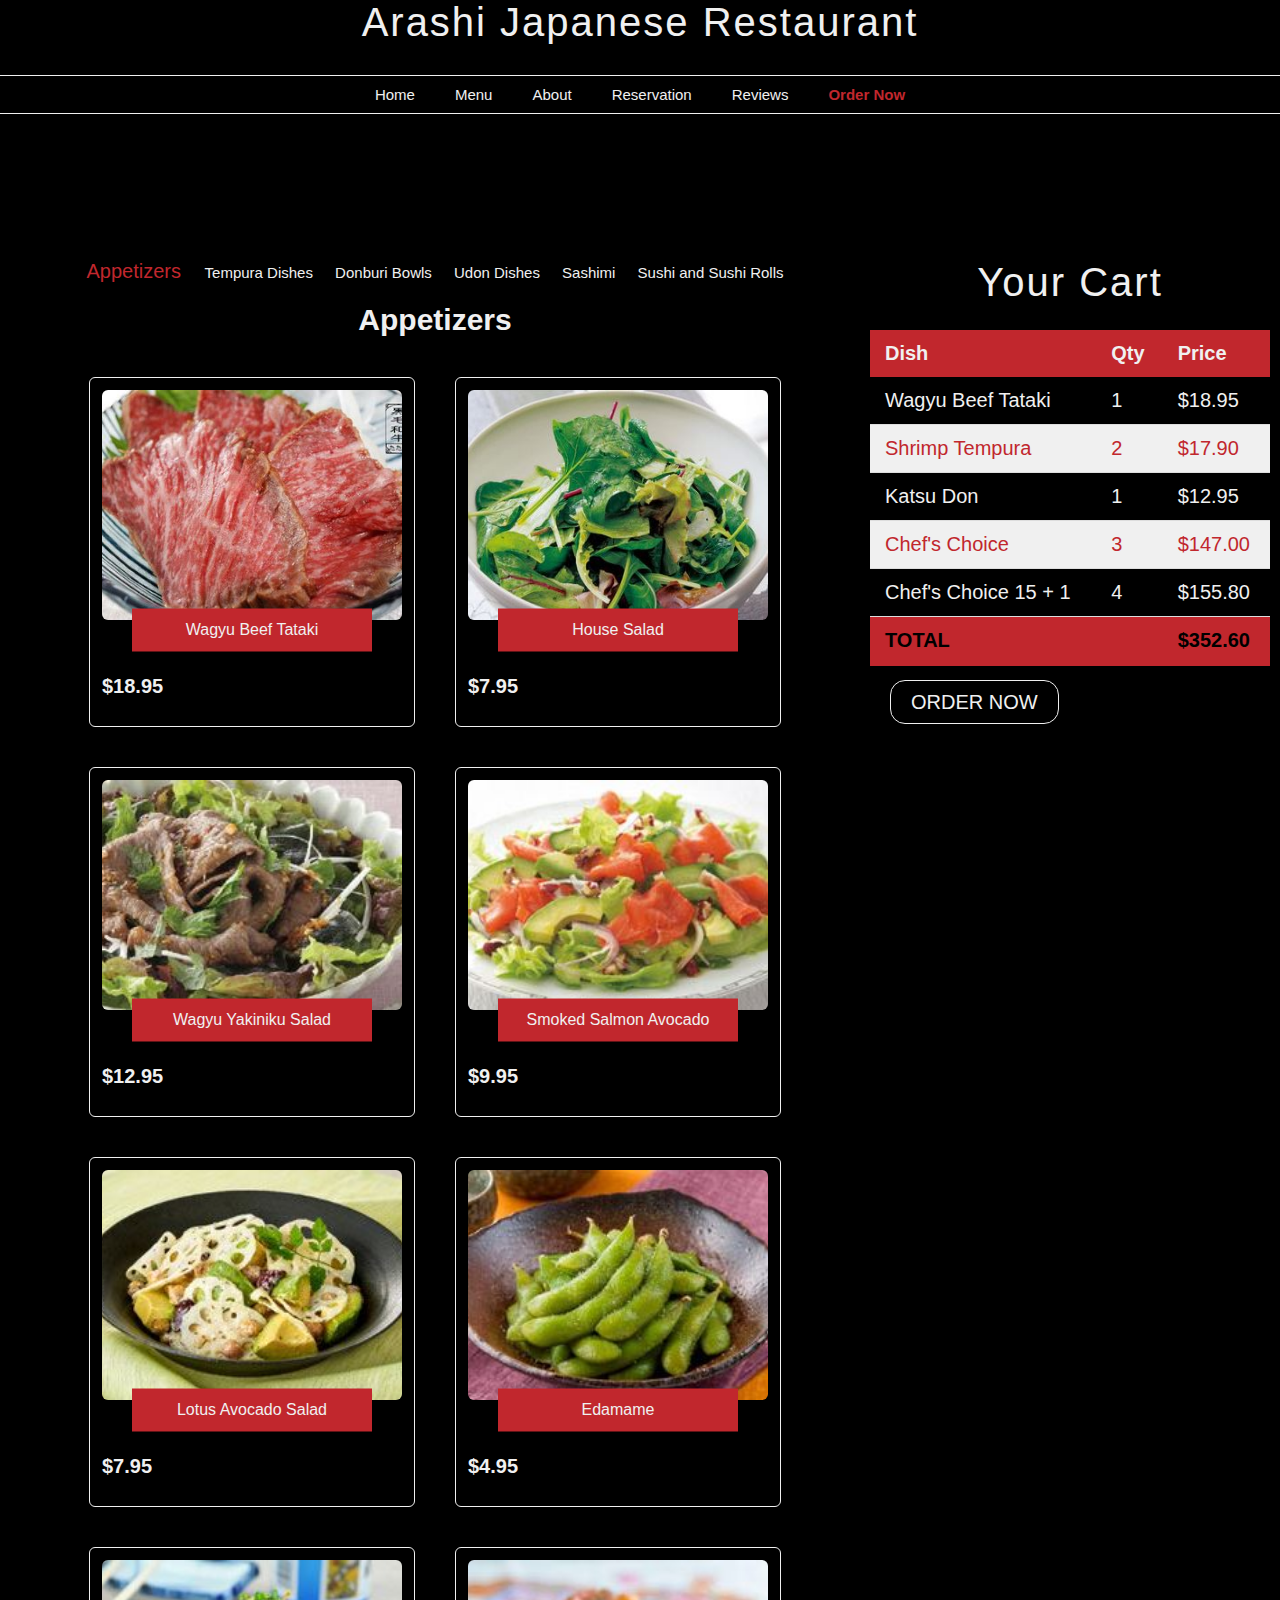
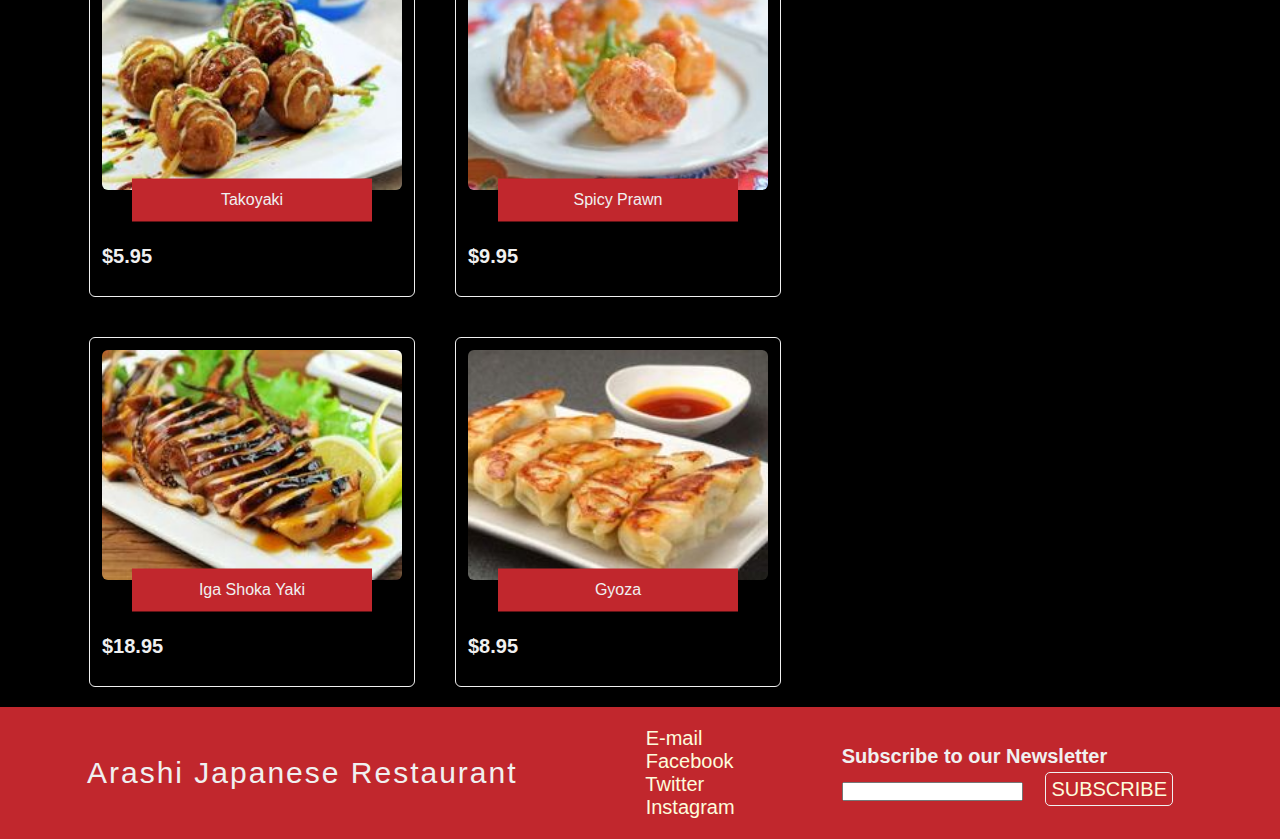
<file: img/reviewers/Arashi Japanese Restaurant.html>
<!DOCTYPE html>
<!-- saved from url=(0038)http://127.0.0.1:5501/orderpickup.html -->
<html lang="en"><head><meta http-equiv="Content-Type" content="text/html; charset=UTF-8">
  
  <meta http-equiv="X-UA-Compatible" content="IE=edge">
  <meta name="viewport" content="width=device-width, initial-scale=1.0">
  
  
  <script src="./Arashi Japanese Restaurant_files/fefac4bb0f.js.download" crossorigin="anonymous"></script><style media="all" id="fa-v4-font-face">/*!
 * Font Awesome Free 5.15.3 by @fontawesome - https://fontawesome.com
 * License - https://fontawesome.com/license/free (Icons: CC BY 4.0, Fonts: SIL OFL 1.1, Code: MIT License)
 */@font-face{font-family:"FontAwesome";font-display:block;src:url(https://ka-f.fontawesome.com/releases/v5.15.3/webfonts/free-fa-solid-900.eot);src:url(https://ka-f.fontawesome.com/releases/v5.15.3/webfonts/free-fa-solid-900.eot?#iefix) format("embedded-opentype"),url(https://ka-f.fontawesome.com/releases/v5.15.3/webfonts/free-fa-solid-900.woff2) format("woff2"),url(https://ka-f.fontawesome.com/releases/v5.15.3/webfonts/free-fa-solid-900.woff) format("woff"),url(https://ka-f.fontawesome.com/releases/v5.15.3/webfonts/free-fa-solid-900.ttf) format("truetype"),url(https://ka-f.fontawesome.com/releases/v5.15.3/webfonts/free-fa-solid-900.svg#fontawesome) format("svg")}@font-face{font-family:"FontAwesome";font-display:block;src:url(https://ka-f.fontawesome.com/releases/v5.15.3/webfonts/free-fa-brands-400.eot);src:url(https://ka-f.fontawesome.com/releases/v5.15.3/webfonts/free-fa-brands-400.eot?#iefix) format("embedded-opentype"),url(https://ka-f.fontawesome.com/releases/v5.15.3/webfonts/free-fa-brands-400.woff2) format("woff2"),url(https://ka-f.fontawesome.com/releases/v5.15.3/webfonts/free-fa-brands-400.woff) format("woff"),url(https://ka-f.fontawesome.com/releases/v5.15.3/webfonts/free-fa-brands-400.ttf) format("truetype"),url(https://ka-f.fontawesome.com/releases/v5.15.3/webfonts/free-fa-brands-400.svg#fontawesome) format("svg")}@font-face{font-family:"FontAwesome";font-display:block;src:url(https://ka-f.fontawesome.com/releases/v5.15.3/webfonts/free-fa-regular-400.eot);src:url(https://ka-f.fontawesome.com/releases/v5.15.3/webfonts/free-fa-regular-400.eot?#iefix) format("embedded-opentype"),url(https://ka-f.fontawesome.com/releases/v5.15.3/webfonts/free-fa-regular-400.woff2) format("woff2"),url(https://ka-f.fontawesome.com/releases/v5.15.3/webfonts/free-fa-regular-400.woff) format("woff"),url(https://ka-f.fontawesome.com/releases/v5.15.3/webfonts/free-fa-regular-400.ttf) format("truetype"),url(https://ka-f.fontawesome.com/releases/v5.15.3/webfonts/free-fa-regular-400.svg#fontawesome) format("svg");unicode-range:U+f004-f005,U+f007,U+f017,U+f022,U+f024,U+f02e,U+f03e,U+f044,U+f057-f059,U+f06e,U+f070,U+f075,U+f07b-f07c,U+f080,U+f086,U+f089,U+f094,U+f09d,U+f0a0,U+f0a4-f0a7,U+f0c5,U+f0c7-f0c8,U+f0e0,U+f0eb,U+f0f3,U+f0f8,U+f0fe,U+f111,U+f118-f11a,U+f11c,U+f133,U+f144,U+f146,U+f14a,U+f14d-f14e,U+f150-f152,U+f15b-f15c,U+f164-f165,U+f185-f186,U+f191-f192,U+f1ad,U+f1c1-f1c9,U+f1cd,U+f1d8,U+f1e3,U+f1ea,U+f1f6,U+f1f9,U+f20a,U+f247-f249,U+f24d,U+f254-f25b,U+f25d,U+f271-f274,U+f279,U+f28b,U+f28d,U+f2b5-f2b6,U+f2b9,U+f2bb,U+f2bd,U+f2c1-f2c2,U+f2d0,U+f2d2,U+f2dc,U+f2ed,U+f3a5,U+f3d1,U+f410}@font-face{font-family:"FontAwesome";font-display:block;src:url(https://ka-f.fontawesome.com/releases/v5.15.3/webfonts/free-fa-v4deprecations.eot);src:url(https://ka-f.fontawesome.com/releases/v5.15.3/webfonts/free-fa-v4deprecations.eot?#iefix) format("embedded-opentype"),url(https://ka-f.fontawesome.com/releases/v5.15.3/webfonts/free-fa-v4deprecations.woff2) format("woff2"),url(https://ka-f.fontawesome.com/releases/v5.15.3/webfonts/free-fa-v4deprecations.woff) format("woff"),url(https://ka-f.fontawesome.com/releases/v5.15.3/webfonts/free-fa-v4deprecations.ttf) format("truetype"),url(https://ka-f.fontawesome.com/releases/v5.15.3/webfonts/free-fa-v4deprecations.svg#fontawesome) format("svg");unicode-range:U+f003,U+f006,U+f014,U+f016,U+f01a-f01b,U+f01d,U+f040,U+f045-f047,U+f05c-f05d,U+f07d-f07e,U+f087-f088,U+f08a-f08b,U+f08e,U+f090,U+f096-f097,U+f0a2,U+f0e4-f0e6,U+f0ec-f0ee,U+f0f5-f0f7,U+f10c,U+f112,U+f114-f115,U+f11d,U+f123,U+f132,U+f145,U+f147-f149,U+f14c,U+f166,U+f16a,U+f172,U+f175-f178,U+f18e,U+f190,U+f196,U+f1b1,U+f1d9,U+f1db,U+f1f7,U+f20c,U+f219,U+f230,U+f24a,U+f250,U+f278,U+f27b,U+f283,U+f28c,U+f28e,U+f29b-f29c,U+f2b7,U+f2ba,U+f2bc,U+f2be,U+f2c0,U+f2c3,U+f2d3-f2d4}</style><style media="all" id="fa-v4-shims">/*!
 * Font Awesome Free 5.15.3 by @fontawesome - https://fontawesome.com
 * License - https://fontawesome.com/license/free (Icons: CC BY 4.0, Fonts: SIL OFL 1.1, Code: MIT License)
 */.fa.fa-glass:before{content:"\f000"}.fa.fa-meetup{font-family:"Font Awesome 5 Brands";font-weight:400}.fa.fa-star-o{font-family:"Font Awesome 5 Free";font-weight:400}.fa.fa-star-o:before{content:"\f005"}.fa.fa-close:before,.fa.fa-remove:before{content:"\f00d"}.fa.fa-gear:before{content:"\f013"}.fa.fa-trash-o{font-family:"Font Awesome 5 Free";font-weight:400}.fa.fa-trash-o:before{content:"\f2ed"}.fa.fa-file-o{font-family:"Font Awesome 5 Free";font-weight:400}.fa.fa-file-o:before{content:"\f15b"}.fa.fa-clock-o{font-family:"Font Awesome 5 Free";font-weight:400}.fa.fa-clock-o:before{content:"\f017"}.fa.fa-arrow-circle-o-down{font-family:"Font Awesome 5 Free";font-weight:400}.fa.fa-arrow-circle-o-down:before{content:"\f358"}.fa.fa-arrow-circle-o-up{font-family:"Font Awesome 5 Free";font-weight:400}.fa.fa-arrow-circle-o-up:before{content:"\f35b"}.fa.fa-play-circle-o{font-family:"Font Awesome 5 Free";font-weight:400}.fa.fa-play-circle-o:before{content:"\f144"}.fa.fa-repeat:before,.fa.fa-rotate-right:before{content:"\f01e"}.fa.fa-refresh:before{content:"\f021"}.fa.fa-list-alt{font-family:"Font Awesome 5 Free";font-weight:400}.fa.fa-dedent:before{content:"\f03b"}.fa.fa-video-camera:before{content:"\f03d"}.fa.fa-picture-o{font-family:"Font Awesome 5 Free";font-weight:400}.fa.fa-picture-o:before{content:"\f03e"}.fa.fa-photo{font-family:"Font Awesome 5 Free";font-weight:400}.fa.fa-photo:before{content:"\f03e"}.fa.fa-image{font-family:"Font Awesome 5 Free";font-weight:400}.fa.fa-image:before{content:"\f03e"}.fa.fa-pencil:before{content:"\f303"}.fa.fa-map-marker:before{content:"\f3c5"}.fa.fa-pencil-square-o{font-family:"Font Awesome 5 Free";font-weight:400}.fa.fa-pencil-square-o:before{content:"\f044"}.fa.fa-share-square-o{font-family:"Font Awesome 5 Free";font-weight:400}.fa.fa-share-square-o:before{content:"\f14d"}.fa.fa-check-square-o{font-family:"Font Awesome 5 Free";font-weight:400}.fa.fa-check-square-o:before{content:"\f14a"}.fa.fa-arrows:before{content:"\f0b2"}.fa.fa-times-circle-o{font-family:"Font Awesome 5 Free";font-weight:400}.fa.fa-times-circle-o:before{content:"\f057"}.fa.fa-check-circle-o{font-family:"Font Awesome 5 Free";font-weight:400}.fa.fa-check-circle-o:before{content:"\f058"}.fa.fa-mail-forward:before{content:"\f064"}.fa.fa-expand:before{content:"\f424"}.fa.fa-compress:before{content:"\f422"}.fa.fa-eye,.fa.fa-eye-slash{font-family:"Font Awesome 5 Free";font-weight:400}.fa.fa-warning:before{content:"\f071"}.fa.fa-calendar:before{content:"\f073"}.fa.fa-arrows-v:before{content:"\f338"}.fa.fa-arrows-h:before{content:"\f337"}.fa.fa-bar-chart{font-family:"Font Awesome 5 Free";font-weight:400}.fa.fa-bar-chart:before{content:"\f080"}.fa.fa-bar-chart-o{font-family:"Font Awesome 5 Free";font-weight:400}.fa.fa-bar-chart-o:before{content:"\f080"}.fa.fa-facebook-square,.fa.fa-twitter-square{font-family:"Font Awesome 5 Brands";font-weight:400}.fa.fa-gears:before{content:"\f085"}.fa.fa-thumbs-o-up{font-family:"Font Awesome 5 Free";font-weight:400}.fa.fa-thumbs-o-up:before{content:"\f164"}.fa.fa-thumbs-o-down{font-family:"Font Awesome 5 Free";font-weight:400}.fa.fa-thumbs-o-down:before{content:"\f165"}.fa.fa-heart-o{font-family:"Font Awesome 5 Free";font-weight:400}.fa.fa-heart-o:before{content:"\f004"}.fa.fa-sign-out:before{content:"\f2f5"}.fa.fa-linkedin-square{font-family:"Font Awesome 5 Brands";font-weight:400}.fa.fa-linkedin-square:before{content:"\f08c"}.fa.fa-thumb-tack:before{content:"\f08d"}.fa.fa-external-link:before{content:"\f35d"}.fa.fa-sign-in:before{content:"\f2f6"}.fa.fa-github-square{font-family:"Font Awesome 5 Brands";font-weight:400}.fa.fa-lemon-o{font-family:"Font Awesome 5 Free";font-weight:400}.fa.fa-lemon-o:before{content:"\f094"}.fa.fa-square-o{font-family:"Font Awesome 5 Free";font-weight:400}.fa.fa-square-o:before{content:"\f0c8"}.fa.fa-bookmark-o{font-family:"Font Awesome 5 Free";font-weight:400}.fa.fa-bookmark-o:before{content:"\f02e"}.fa.fa-facebook,.fa.fa-twitter{font-family:"Font Awesome 5 Brands";font-weight:400}.fa.fa-facebook:before{content:"\f39e"}.fa.fa-facebook-f{font-family:"Font Awesome 5 Brands";font-weight:400}.fa.fa-facebook-f:before{content:"\f39e"}.fa.fa-github{font-family:"Font Awesome 5 Brands";font-weight:400}.fa.fa-credit-card{font-family:"Font Awesome 5 Free";font-weight:400}.fa.fa-feed:before{content:"\f09e"}.fa.fa-hdd-o{font-family:"Font Awesome 5 Free";font-weight:400}.fa.fa-hdd-o:before{content:"\f0a0"}.fa.fa-hand-o-right{font-family:"Font Awesome 5 Free";font-weight:400}.fa.fa-hand-o-right:before{content:"\f0a4"}.fa.fa-hand-o-left{font-family:"Font Awesome 5 Free";font-weight:400}.fa.fa-hand-o-left:before{content:"\f0a5"}.fa.fa-hand-o-up{font-family:"Font Awesome 5 Free";font-weight:400}.fa.fa-hand-o-up:before{content:"\f0a6"}.fa.fa-hand-o-down{font-family:"Font Awesome 5 Free";font-weight:400}.fa.fa-hand-o-down:before{content:"\f0a7"}.fa.fa-arrows-alt:before{content:"\f31e"}.fa.fa-group:before{content:"\f0c0"}.fa.fa-chain:before{content:"\f0c1"}.fa.fa-scissors:before{content:"\f0c4"}.fa.fa-files-o{font-family:"Font Awesome 5 Free";font-weight:400}.fa.fa-files-o:before{content:"\f0c5"}.fa.fa-floppy-o{font-family:"Font Awesome 5 Free";font-weight:400}.fa.fa-floppy-o:before{content:"\f0c7"}.fa.fa-navicon:before,.fa.fa-reorder:before{content:"\f0c9"}.fa.fa-google-plus,.fa.fa-google-plus-square,.fa.fa-pinterest,.fa.fa-pinterest-square{font-family:"Font Awesome 5 Brands";font-weight:400}.fa.fa-google-plus:before{content:"\f0d5"}.fa.fa-money{font-family:"Font Awesome 5 Free";font-weight:400}.fa.fa-money:before{content:"\f3d1"}.fa.fa-unsorted:before{content:"\f0dc"}.fa.fa-sort-desc:before{content:"\f0dd"}.fa.fa-sort-asc:before{content:"\f0de"}.fa.fa-linkedin{font-family:"Font Awesome 5 Brands";font-weight:400}.fa.fa-linkedin:before{content:"\f0e1"}.fa.fa-rotate-left:before{content:"\f0e2"}.fa.fa-legal:before{content:"\f0e3"}.fa.fa-dashboard:before,.fa.fa-tachometer:before{content:"\f3fd"}.fa.fa-comment-o{font-family:"Font Awesome 5 Free";font-weight:400}.fa.fa-comment-o:before{content:"\f075"}.fa.fa-comments-o{font-family:"Font Awesome 5 Free";font-weight:400}.fa.fa-comments-o:before{content:"\f086"}.fa.fa-flash:before{content:"\f0e7"}.fa.fa-clipboard,.fa.fa-paste{font-family:"Font Awesome 5 Free";font-weight:400}.fa.fa-paste:before{content:"\f328"}.fa.fa-lightbulb-o{font-family:"Font Awesome 5 Free";font-weight:400}.fa.fa-lightbulb-o:before{content:"\f0eb"}.fa.fa-exchange:before{content:"\f362"}.fa.fa-cloud-download:before{content:"\f381"}.fa.fa-cloud-upload:before{content:"\f382"}.fa.fa-bell-o{font-family:"Font Awesome 5 Free";font-weight:400}.fa.fa-bell-o:before{content:"\f0f3"}.fa.fa-cutlery:before{content:"\f2e7"}.fa.fa-file-text-o{font-family:"Font Awesome 5 Free";font-weight:400}.fa.fa-file-text-o:before{content:"\f15c"}.fa.fa-building-o{font-family:"Font Awesome 5 Free";font-weight:400}.fa.fa-building-o:before{content:"\f1ad"}.fa.fa-hospital-o{font-family:"Font Awesome 5 Free";font-weight:400}.fa.fa-hospital-o:before{content:"\f0f8"}.fa.fa-tablet:before{content:"\f3fa"}.fa.fa-mobile-phone:before,.fa.fa-mobile:before{content:"\f3cd"}.fa.fa-circle-o{font-family:"Font Awesome 5 Free";font-weight:400}.fa.fa-circle-o:before{content:"\f111"}.fa.fa-mail-reply:before{content:"\f3e5"}.fa.fa-github-alt{font-family:"Font Awesome 5 Brands";font-weight:400}.fa.fa-folder-o{font-family:"Font Awesome 5 Free";font-weight:400}.fa.fa-folder-o:before{content:"\f07b"}.fa.fa-folder-open-o{font-family:"Font Awesome 5 Free";font-weight:400}.fa.fa-folder-open-o:before{content:"\f07c"}.fa.fa-smile-o{font-family:"Font Awesome 5 Free";font-weight:400}.fa.fa-smile-o:before{content:"\f118"}.fa.fa-frown-o{font-family:"Font Awesome 5 Free";font-weight:400}.fa.fa-frown-o:before{content:"\f119"}.fa.fa-meh-o{font-family:"Font Awesome 5 Free";font-weight:400}.fa.fa-meh-o:before{content:"\f11a"}.fa.fa-keyboard-o{font-family:"Font Awesome 5 Free";font-weight:400}.fa.fa-keyboard-o:before{content:"\f11c"}.fa.fa-flag-o{font-family:"Font Awesome 5 Free";font-weight:400}.fa.fa-flag-o:before{content:"\f024"}.fa.fa-mail-reply-all:before{content:"\f122"}.fa.fa-star-half-o{font-family:"Font Awesome 5 Free";font-weight:400}.fa.fa-star-half-o:before{content:"\f089"}.fa.fa-star-half-empty{font-family:"Font Awesome 5 Free";font-weight:400}.fa.fa-star-half-empty:before{content:"\f089"}.fa.fa-star-half-full{font-family:"Font Awesome 5 Free";font-weight:400}.fa.fa-star-half-full:before{content:"\f089"}.fa.fa-code-fork:before{content:"\f126"}.fa.fa-chain-broken:before{content:"\f127"}.fa.fa-shield:before{content:"\f3ed"}.fa.fa-calendar-o{font-family:"Font Awesome 5 Free";font-weight:400}.fa.fa-calendar-o:before{content:"\f133"}.fa.fa-css3,.fa.fa-html5,.fa.fa-maxcdn{font-family:"Font Awesome 5 Brands";font-weight:400}.fa.fa-ticket:before{content:"\f3ff"}.fa.fa-minus-square-o{font-family:"Font Awesome 5 Free";font-weight:400}.fa.fa-minus-square-o:before{content:"\f146"}.fa.fa-level-up:before{content:"\f3bf"}.fa.fa-level-down:before{content:"\f3be"}.fa.fa-pencil-square:before{content:"\f14b"}.fa.fa-external-link-square:before{content:"\f360"}.fa.fa-compass{font-family:"Font Awesome 5 Free";font-weight:400}.fa.fa-caret-square-o-down{font-family:"Font Awesome 5 Free";font-weight:400}.fa.fa-caret-square-o-down:before{content:"\f150"}.fa.fa-toggle-down{font-family:"Font Awesome 5 Free";font-weight:400}.fa.fa-toggle-down:before{content:"\f150"}.fa.fa-caret-square-o-up{font-family:"Font Awesome 5 Free";font-weight:400}.fa.fa-caret-square-o-up:before{content:"\f151"}.fa.fa-toggle-up{font-family:"Font Awesome 5 Free";font-weight:400}.fa.fa-toggle-up:before{content:"\f151"}.fa.fa-caret-square-o-right{font-family:"Font Awesome 5 Free";font-weight:400}.fa.fa-caret-square-o-right:before{content:"\f152"}.fa.fa-toggle-right{font-family:"Font Awesome 5 Free";font-weight:400}.fa.fa-toggle-right:before{content:"\f152"}.fa.fa-eur:before,.fa.fa-euro:before{content:"\f153"}.fa.fa-gbp:before{content:"\f154"}.fa.fa-dollar:before,.fa.fa-usd:before{content:"\f155"}.fa.fa-inr:before,.fa.fa-rupee:before{content:"\f156"}.fa.fa-cny:before,.fa.fa-jpy:before,.fa.fa-rmb:before,.fa.fa-yen:before{content:"\f157"}.fa.fa-rouble:before,.fa.fa-rub:before,.fa.fa-ruble:before{content:"\f158"}.fa.fa-krw:before,.fa.fa-won:before{content:"\f159"}.fa.fa-bitcoin,.fa.fa-btc{font-family:"Font Awesome 5 Brands";font-weight:400}.fa.fa-bitcoin:before{content:"\f15a"}.fa.fa-file-text:before{content:"\f15c"}.fa.fa-sort-alpha-asc:before{content:"\f15d"}.fa.fa-sort-alpha-desc:before{content:"\f881"}.fa.fa-sort-amount-asc:before{content:"\f160"}.fa.fa-sort-amount-desc:before{content:"\f884"}.fa.fa-sort-numeric-asc:before{content:"\f162"}.fa.fa-sort-numeric-desc:before{content:"\f886"}.fa.fa-xing,.fa.fa-xing-square,.fa.fa-youtube,.fa.fa-youtube-play,.fa.fa-youtube-square{font-family:"Font Awesome 5 Brands";font-weight:400}.fa.fa-youtube-play:before{content:"\f167"}.fa.fa-adn,.fa.fa-bitbucket,.fa.fa-bitbucket-square,.fa.fa-dropbox,.fa.fa-flickr,.fa.fa-instagram,.fa.fa-stack-overflow{font-family:"Font Awesome 5 Brands";font-weight:400}.fa.fa-bitbucket-square:before{content:"\f171"}.fa.fa-tumblr,.fa.fa-tumblr-square{font-family:"Font Awesome 5 Brands";font-weight:400}.fa.fa-long-arrow-down:before{content:"\f309"}.fa.fa-long-arrow-up:before{content:"\f30c"}.fa.fa-long-arrow-left:before{content:"\f30a"}.fa.fa-long-arrow-right:before{content:"\f30b"}.fa.fa-android,.fa.fa-apple,.fa.fa-dribbble,.fa.fa-foursquare,.fa.fa-gittip,.fa.fa-gratipay,.fa.fa-linux,.fa.fa-skype,.fa.fa-trello,.fa.fa-windows{font-family:"Font Awesome 5 Brands";font-weight:400}.fa.fa-gittip:before{content:"\f184"}.fa.fa-sun-o{font-family:"Font Awesome 5 Free";font-weight:400}.fa.fa-sun-o:before{content:"\f185"}.fa.fa-moon-o{font-family:"Font Awesome 5 Free";font-weight:400}.fa.fa-moon-o:before{content:"\f186"}.fa.fa-pagelines,.fa.fa-renren,.fa.fa-stack-exchange,.fa.fa-vk,.fa.fa-weibo{font-family:"Font Awesome 5 Brands";font-weight:400}.fa.fa-arrow-circle-o-right{font-family:"Font Awesome 5 Free";font-weight:400}.fa.fa-arrow-circle-o-right:before{content:"\f35a"}.fa.fa-arrow-circle-o-left{font-family:"Font Awesome 5 Free";font-weight:400}.fa.fa-arrow-circle-o-left:before{content:"\f359"}.fa.fa-caret-square-o-left{font-family:"Font Awesome 5 Free";font-weight:400}.fa.fa-caret-square-o-left:before{content:"\f191"}.fa.fa-toggle-left{font-family:"Font Awesome 5 Free";font-weight:400}.fa.fa-toggle-left:before{content:"\f191"}.fa.fa-dot-circle-o{font-family:"Font Awesome 5 Free";font-weight:400}.fa.fa-dot-circle-o:before{content:"\f192"}.fa.fa-vimeo-square{font-family:"Font Awesome 5 Brands";font-weight:400}.fa.fa-try:before,.fa.fa-turkish-lira:before{content:"\f195"}.fa.fa-plus-square-o{font-family:"Font Awesome 5 Free";font-weight:400}.fa.fa-plus-square-o:before{content:"\f0fe"}.fa.fa-openid,.fa.fa-slack,.fa.fa-wordpress{font-family:"Font Awesome 5 Brands";font-weight:400}.fa.fa-bank:before,.fa.fa-institution:before{content:"\f19c"}.fa.fa-mortar-board:before{content:"\f19d"}.fa.fa-delicious,.fa.fa-digg,.fa.fa-drupal,.fa.fa-google,.fa.fa-joomla,.fa.fa-pied-piper-alt,.fa.fa-pied-piper-pp,.fa.fa-reddit,.fa.fa-reddit-square,.fa.fa-stumbleupon,.fa.fa-stumbleupon-circle,.fa.fa-yahoo{font-family:"Font Awesome 5 Brands";font-weight:400}.fa.fa-spoon:before{content:"\f2e5"}.fa.fa-behance,.fa.fa-behance-square,.fa.fa-steam,.fa.fa-steam-square{font-family:"Font Awesome 5 Brands";font-weight:400}.fa.fa-automobile:before{content:"\f1b9"}.fa.fa-envelope-o{font-family:"Font Awesome 5 Free";font-weight:400}.fa.fa-envelope-o:before{content:"\f0e0"}.fa.fa-deviantart,.fa.fa-soundcloud,.fa.fa-spotify{font-family:"Font Awesome 5 Brands";font-weight:400}.fa.fa-file-pdf-o{font-family:"Font Awesome 5 Free";font-weight:400}.fa.fa-file-pdf-o:before{content:"\f1c1"}.fa.fa-file-word-o{font-family:"Font Awesome 5 Free";font-weight:400}.fa.fa-file-word-o:before{content:"\f1c2"}.fa.fa-file-excel-o{font-family:"Font Awesome 5 Free";font-weight:400}.fa.fa-file-excel-o:before{content:"\f1c3"}.fa.fa-file-powerpoint-o{font-family:"Font Awesome 5 Free";font-weight:400}.fa.fa-file-powerpoint-o:before{content:"\f1c4"}.fa.fa-file-image-o{font-family:"Font Awesome 5 Free";font-weight:400}.fa.fa-file-image-o:before{content:"\f1c5"}.fa.fa-file-photo-o{font-family:"Font Awesome 5 Free";font-weight:400}.fa.fa-file-photo-o:before{content:"\f1c5"}.fa.fa-file-picture-o{font-family:"Font Awesome 5 Free";font-weight:400}.fa.fa-file-picture-o:before{content:"\f1c5"}.fa.fa-file-archive-o{font-family:"Font Awesome 5 Free";font-weight:400}.fa.fa-file-archive-o:before{content:"\f1c6"}.fa.fa-file-zip-o{font-family:"Font Awesome 5 Free";font-weight:400}.fa.fa-file-zip-o:before{content:"\f1c6"}.fa.fa-file-audio-o{font-family:"Font Awesome 5 Free";font-weight:400}.fa.fa-file-audio-o:before{content:"\f1c7"}.fa.fa-file-sound-o{font-family:"Font Awesome 5 Free";font-weight:400}.fa.fa-file-sound-o:before{content:"\f1c7"}.fa.fa-file-video-o{font-family:"Font Awesome 5 Free";font-weight:400}.fa.fa-file-video-o:before{content:"\f1c8"}.fa.fa-file-movie-o{font-family:"Font Awesome 5 Free";font-weight:400}.fa.fa-file-movie-o:before{content:"\f1c8"}.fa.fa-file-code-o{font-family:"Font Awesome 5 Free";font-weight:400}.fa.fa-file-code-o:before{content:"\f1c9"}.fa.fa-codepen,.fa.fa-jsfiddle,.fa.fa-vine{font-family:"Font Awesome 5 Brands";font-weight:400}.fa.fa-life-bouy,.fa.fa-life-ring{font-family:"Font Awesome 5 Free";font-weight:400}.fa.fa-life-bouy:before{content:"\f1cd"}.fa.fa-life-buoy{font-family:"Font Awesome 5 Free";font-weight:400}.fa.fa-life-buoy:before{content:"\f1cd"}.fa.fa-life-saver{font-family:"Font Awesome 5 Free";font-weight:400}.fa.fa-life-saver:before{content:"\f1cd"}.fa.fa-support{font-family:"Font Awesome 5 Free";font-weight:400}.fa.fa-support:before{content:"\f1cd"}.fa.fa-circle-o-notch:before{content:"\f1ce"}.fa.fa-ra,.fa.fa-rebel{font-family:"Font Awesome 5 Brands";font-weight:400}.fa.fa-ra:before{content:"\f1d0"}.fa.fa-resistance{font-family:"Font Awesome 5 Brands";font-weight:400}.fa.fa-resistance:before{content:"\f1d0"}.fa.fa-empire,.fa.fa-ge{font-family:"Font Awesome 5 Brands";font-weight:400}.fa.fa-ge:before{content:"\f1d1"}.fa.fa-git,.fa.fa-git-square,.fa.fa-hacker-news,.fa.fa-y-combinator-square{font-family:"Font Awesome 5 Brands";font-weight:400}.fa.fa-y-combinator-square:before{content:"\f1d4"}.fa.fa-yc-square{font-family:"Font Awesome 5 Brands";font-weight:400}.fa.fa-yc-square:before{content:"\f1d4"}.fa.fa-qq,.fa.fa-tencent-weibo,.fa.fa-wechat,.fa.fa-weixin{font-family:"Font Awesome 5 Brands";font-weight:400}.fa.fa-wechat:before{content:"\f1d7"}.fa.fa-send:before{content:"\f1d8"}.fa.fa-paper-plane-o{font-family:"Font Awesome 5 Free";font-weight:400}.fa.fa-paper-plane-o:before{content:"\f1d8"}.fa.fa-send-o{font-family:"Font Awesome 5 Free";font-weight:400}.fa.fa-send-o:before{content:"\f1d8"}.fa.fa-circle-thin{font-family:"Font Awesome 5 Free";font-weight:400}.fa.fa-circle-thin:before{content:"\f111"}.fa.fa-header:before{content:"\f1dc"}.fa.fa-sliders:before{content:"\f1de"}.fa.fa-futbol-o{font-family:"Font Awesome 5 Free";font-weight:400}.fa.fa-futbol-o:before{content:"\f1e3"}.fa.fa-soccer-ball-o{font-family:"Font Awesome 5 Free";font-weight:400}.fa.fa-soccer-ball-o:before{content:"\f1e3"}.fa.fa-slideshare,.fa.fa-twitch,.fa.fa-yelp{font-family:"Font Awesome 5 Brands";font-weight:400}.fa.fa-newspaper-o{font-family:"Font Awesome 5 Free";font-weight:400}.fa.fa-newspaper-o:before{content:"\f1ea"}.fa.fa-cc-amex,.fa.fa-cc-discover,.fa.fa-cc-mastercard,.fa.fa-cc-paypal,.fa.fa-cc-stripe,.fa.fa-cc-visa,.fa.fa-google-wallet,.fa.fa-paypal{font-family:"Font Awesome 5 Brands";font-weight:400}.fa.fa-bell-slash-o{font-family:"Font Awesome 5 Free";font-weight:400}.fa.fa-bell-slash-o:before{content:"\f1f6"}.fa.fa-trash:before{content:"\f2ed"}.fa.fa-copyright{font-family:"Font Awesome 5 Free";font-weight:400}.fa.fa-eyedropper:before{content:"\f1fb"}.fa.fa-area-chart:before{content:"\f1fe"}.fa.fa-pie-chart:before{content:"\f200"}.fa.fa-line-chart:before{content:"\f201"}.fa.fa-angellist,.fa.fa-ioxhost,.fa.fa-lastfm,.fa.fa-lastfm-square{font-family:"Font Awesome 5 Brands";font-weight:400}.fa.fa-cc{font-family:"Font Awesome 5 Free";font-weight:400}.fa.fa-cc:before{content:"\f20a"}.fa.fa-ils:before,.fa.fa-shekel:before,.fa.fa-sheqel:before{content:"\f20b"}.fa.fa-meanpath{font-family:"Font Awesome 5 Brands";font-weight:400}.fa.fa-meanpath:before{content:"\f2b4"}.fa.fa-buysellads,.fa.fa-connectdevelop,.fa.fa-dashcube,.fa.fa-forumbee,.fa.fa-leanpub,.fa.fa-sellsy,.fa.fa-shirtsinbulk,.fa.fa-simplybuilt,.fa.fa-skyatlas{font-family:"Font Awesome 5 Brands";font-weight:400}.fa.fa-diamond{font-family:"Font Awesome 5 Free";font-weight:400}.fa.fa-diamond:before{content:"\f3a5"}.fa.fa-intersex:before{content:"\f224"}.fa.fa-facebook-official{font-family:"Font Awesome 5 Brands";font-weight:400}.fa.fa-facebook-official:before{content:"\f09a"}.fa.fa-pinterest-p,.fa.fa-whatsapp{font-family:"Font Awesome 5 Brands";font-weight:400}.fa.fa-hotel:before{content:"\f236"}.fa.fa-medium,.fa.fa-viacoin,.fa.fa-y-combinator,.fa.fa-yc{font-family:"Font Awesome 5 Brands";font-weight:400}.fa.fa-yc:before{content:"\f23b"}.fa.fa-expeditedssl,.fa.fa-opencart,.fa.fa-optin-monster{font-family:"Font Awesome 5 Brands";font-weight:400}.fa.fa-battery-4:before,.fa.fa-battery:before{content:"\f240"}.fa.fa-battery-3:before{content:"\f241"}.fa.fa-battery-2:before{content:"\f242"}.fa.fa-battery-1:before{content:"\f243"}.fa.fa-battery-0:before{content:"\f244"}.fa.fa-object-group,.fa.fa-object-ungroup,.fa.fa-sticky-note-o{font-family:"Font Awesome 5 Free";font-weight:400}.fa.fa-sticky-note-o:before{content:"\f249"}.fa.fa-cc-diners-club,.fa.fa-cc-jcb{font-family:"Font Awesome 5 Brands";font-weight:400}.fa.fa-clone,.fa.fa-hourglass-o{font-family:"Font Awesome 5 Free";font-weight:400}.fa.fa-hourglass-o:before{content:"\f254"}.fa.fa-hourglass-1:before{content:"\f251"}.fa.fa-hourglass-2:before{content:"\f252"}.fa.fa-hourglass-3:before{content:"\f253"}.fa.fa-hand-rock-o{font-family:"Font Awesome 5 Free";font-weight:400}.fa.fa-hand-rock-o:before{content:"\f255"}.fa.fa-hand-grab-o{font-family:"Font Awesome 5 Free";font-weight:400}.fa.fa-hand-grab-o:before{content:"\f255"}.fa.fa-hand-paper-o{font-family:"Font Awesome 5 Free";font-weight:400}.fa.fa-hand-paper-o:before{content:"\f256"}.fa.fa-hand-stop-o{font-family:"Font Awesome 5 Free";font-weight:400}.fa.fa-hand-stop-o:before{content:"\f256"}.fa.fa-hand-scissors-o{font-family:"Font Awesome 5 Free";font-weight:400}.fa.fa-hand-scissors-o:before{content:"\f257"}.fa.fa-hand-lizard-o{font-family:"Font Awesome 5 Free";font-weight:400}.fa.fa-hand-lizard-o:before{content:"\f258"}.fa.fa-hand-spock-o{font-family:"Font Awesome 5 Free";font-weight:400}.fa.fa-hand-spock-o:before{content:"\f259"}.fa.fa-hand-pointer-o{font-family:"Font Awesome 5 Free";font-weight:400}.fa.fa-hand-pointer-o:before{content:"\f25a"}.fa.fa-hand-peace-o{font-family:"Font Awesome 5 Free";font-weight:400}.fa.fa-hand-peace-o:before{content:"\f25b"}.fa.fa-registered{font-family:"Font Awesome 5 Free";font-weight:400}.fa.fa-chrome,.fa.fa-creative-commons,.fa.fa-firefox,.fa.fa-get-pocket,.fa.fa-gg,.fa.fa-gg-circle,.fa.fa-internet-explorer,.fa.fa-odnoklassniki,.fa.fa-odnoklassniki-square,.fa.fa-opera,.fa.fa-safari,.fa.fa-tripadvisor,.fa.fa-wikipedia-w{font-family:"Font Awesome 5 Brands";font-weight:400}.fa.fa-television:before{content:"\f26c"}.fa.fa-500px,.fa.fa-amazon,.fa.fa-contao{font-family:"Font Awesome 5 Brands";font-weight:400}.fa.fa-calendar-plus-o{font-family:"Font Awesome 5 Free";font-weight:400}.fa.fa-calendar-plus-o:before{content:"\f271"}.fa.fa-calendar-minus-o{font-family:"Font Awesome 5 Free";font-weight:400}.fa.fa-calendar-minus-o:before{content:"\f272"}.fa.fa-calendar-times-o{font-family:"Font Awesome 5 Free";font-weight:400}.fa.fa-calendar-times-o:before{content:"\f273"}.fa.fa-calendar-check-o{font-family:"Font Awesome 5 Free";font-weight:400}.fa.fa-calendar-check-o:before{content:"\f274"}.fa.fa-map-o{font-family:"Font Awesome 5 Free";font-weight:400}.fa.fa-map-o:before{content:"\f279"}.fa.fa-commenting:before{content:"\f4ad"}.fa.fa-commenting-o{font-family:"Font Awesome 5 Free";font-weight:400}.fa.fa-commenting-o:before{content:"\f4ad"}.fa.fa-houzz,.fa.fa-vimeo{font-family:"Font Awesome 5 Brands";font-weight:400}.fa.fa-vimeo:before{content:"\f27d"}.fa.fa-black-tie,.fa.fa-edge,.fa.fa-fonticons,.fa.fa-reddit-alien{font-family:"Font Awesome 5 Brands";font-weight:400}.fa.fa-credit-card-alt:before{content:"\f09d"}.fa.fa-codiepie,.fa.fa-fort-awesome,.fa.fa-mixcloud,.fa.fa-modx,.fa.fa-product-hunt,.fa.fa-scribd,.fa.fa-usb{font-family:"Font Awesome 5 Brands";font-weight:400}.fa.fa-pause-circle-o{font-family:"Font Awesome 5 Free";font-weight:400}.fa.fa-pause-circle-o:before{content:"\f28b"}.fa.fa-stop-circle-o{font-family:"Font Awesome 5 Free";font-weight:400}.fa.fa-stop-circle-o:before{content:"\f28d"}.fa.fa-bluetooth,.fa.fa-bluetooth-b,.fa.fa-envira,.fa.fa-gitlab,.fa.fa-wheelchair-alt,.fa.fa-wpbeginner,.fa.fa-wpforms{font-family:"Font Awesome 5 Brands";font-weight:400}.fa.fa-wheelchair-alt:before{content:"\f368"}.fa.fa-question-circle-o{font-family:"Font Awesome 5 Free";font-weight:400}.fa.fa-question-circle-o:before{content:"\f059"}.fa.fa-volume-control-phone:before{content:"\f2a0"}.fa.fa-asl-interpreting:before{content:"\f2a3"}.fa.fa-deafness:before,.fa.fa-hard-of-hearing:before{content:"\f2a4"}.fa.fa-glide,.fa.fa-glide-g{font-family:"Font Awesome 5 Brands";font-weight:400}.fa.fa-signing:before{content:"\f2a7"}.fa.fa-first-order,.fa.fa-google-plus-official,.fa.fa-pied-piper,.fa.fa-snapchat,.fa.fa-snapchat-ghost,.fa.fa-snapchat-square,.fa.fa-themeisle,.fa.fa-viadeo,.fa.fa-viadeo-square,.fa.fa-yoast{font-family:"Font Awesome 5 Brands";font-weight:400}.fa.fa-google-plus-official:before{content:"\f2b3"}.fa.fa-google-plus-circle{font-family:"Font Awesome 5 Brands";font-weight:400}.fa.fa-google-plus-circle:before{content:"\f2b3"}.fa.fa-fa,.fa.fa-font-awesome{font-family:"Font Awesome 5 Brands";font-weight:400}.fa.fa-fa:before{content:"\f2b4"}.fa.fa-handshake-o{font-family:"Font Awesome 5 Free";font-weight:400}.fa.fa-handshake-o:before{content:"\f2b5"}.fa.fa-envelope-open-o{font-family:"Font Awesome 5 Free";font-weight:400}.fa.fa-envelope-open-o:before{content:"\f2b6"}.fa.fa-linode{font-family:"Font Awesome 5 Brands";font-weight:400}.fa.fa-address-book-o{font-family:"Font Awesome 5 Free";font-weight:400}.fa.fa-address-book-o:before{content:"\f2b9"}.fa.fa-vcard:before{content:"\f2bb"}.fa.fa-address-card-o{font-family:"Font Awesome 5 Free";font-weight:400}.fa.fa-address-card-o:before{content:"\f2bb"}.fa.fa-vcard-o{font-family:"Font Awesome 5 Free";font-weight:400}.fa.fa-vcard-o:before{content:"\f2bb"}.fa.fa-user-circle-o{font-family:"Font Awesome 5 Free";font-weight:400}.fa.fa-user-circle-o:before{content:"\f2bd"}.fa.fa-user-o{font-family:"Font Awesome 5 Free";font-weight:400}.fa.fa-user-o:before{content:"\f007"}.fa.fa-id-badge{font-family:"Font Awesome 5 Free";font-weight:400}.fa.fa-drivers-license:before{content:"\f2c2"}.fa.fa-id-card-o{font-family:"Font Awesome 5 Free";font-weight:400}.fa.fa-id-card-o:before{content:"\f2c2"}.fa.fa-drivers-license-o{font-family:"Font Awesome 5 Free";font-weight:400}.fa.fa-drivers-license-o:before{content:"\f2c2"}.fa.fa-free-code-camp,.fa.fa-quora,.fa.fa-telegram{font-family:"Font Awesome 5 Brands";font-weight:400}.fa.fa-thermometer-4:before,.fa.fa-thermometer:before{content:"\f2c7"}.fa.fa-thermometer-3:before{content:"\f2c8"}.fa.fa-thermometer-2:before{content:"\f2c9"}.fa.fa-thermometer-1:before{content:"\f2ca"}.fa.fa-thermometer-0:before{content:"\f2cb"}.fa.fa-bathtub:before,.fa.fa-s15:before{content:"\f2cd"}.fa.fa-window-maximize,.fa.fa-window-restore{font-family:"Font Awesome 5 Free";font-weight:400}.fa.fa-times-rectangle:before{content:"\f410"}.fa.fa-window-close-o{font-family:"Font Awesome 5 Free";font-weight:400}.fa.fa-window-close-o:before{content:"\f410"}.fa.fa-times-rectangle-o{font-family:"Font Awesome 5 Free";font-weight:400}.fa.fa-times-rectangle-o:before{content:"\f410"}.fa.fa-bandcamp,.fa.fa-eercast,.fa.fa-etsy,.fa.fa-grav,.fa.fa-imdb,.fa.fa-ravelry{font-family:"Font Awesome 5 Brands";font-weight:400}.fa.fa-eercast:before{content:"\f2da"}.fa.fa-snowflake-o{font-family:"Font Awesome 5 Free";font-weight:400}.fa.fa-snowflake-o:before{content:"\f2dc"}.fa.fa-superpowers,.fa.fa-wpexplorer{font-family:"Font Awesome 5 Brands";font-weight:400}.fa.fa-cab:before{content:"\f1ba"}</style><style media="all" id="fa-main">/*!
 * Font Awesome Free 5.15.3 by @fontawesome - https://fontawesome.com
 * License - https://fontawesome.com/license/free (Icons: CC BY 4.0, Fonts: SIL OFL 1.1, Code: MIT License)
 */.fa,.fab,.fad,.fal,.far,.fas{-moz-osx-font-smoothing:grayscale;-webkit-font-smoothing:antialiased;display:inline-block;font-style:normal;font-variant:normal;text-rendering:auto;line-height:1}.fa-lg{font-size:1.33333em;line-height:.75em;vertical-align:-.0667em}.fa-xs{font-size:.75em}.fa-sm{font-size:.875em}.fa-1x{font-size:1em}.fa-2x{font-size:2em}.fa-3x{font-size:3em}.fa-4x{font-size:4em}.fa-5x{font-size:5em}.fa-6x{font-size:6em}.fa-7x{font-size:7em}.fa-8x{font-size:8em}.fa-9x{font-size:9em}.fa-10x{font-size:10em}.fa-fw{text-align:center;width:1.25em}.fa-ul{list-style-type:none;margin-left:2.5em;padding-left:0}.fa-ul>li{position:relative}.fa-li{left:-2em;position:absolute;text-align:center;width:2em;line-height:inherit}.fa-border{border:.08em solid #eee;border-radius:.1em;padding:.2em .25em .15em}.fa-pull-left{float:left}.fa-pull-right{float:right}.fa.fa-pull-left,.fab.fa-pull-left,.fal.fa-pull-left,.far.fa-pull-left,.fas.fa-pull-left{margin-right:.3em}.fa.fa-pull-right,.fab.fa-pull-right,.fal.fa-pull-right,.far.fa-pull-right,.fas.fa-pull-right{margin-left:.3em}.fa-spin{-webkit-animation:fa-spin 2s linear infinite;animation:fa-spin 2s linear infinite}.fa-pulse{-webkit-animation:fa-spin 1s steps(8) infinite;animation:fa-spin 1s steps(8) infinite}@-webkit-keyframes fa-spin{0%{-webkit-transform:rotate(0deg);transform:rotate(0deg)}to{-webkit-transform:rotate(1turn);transform:rotate(1turn)}}@keyframes fa-spin{0%{-webkit-transform:rotate(0deg);transform:rotate(0deg)}to{-webkit-transform:rotate(1turn);transform:rotate(1turn)}}.fa-rotate-90{-ms-filter:"progid:DXImageTransform.Microsoft.BasicImage(rotation=1)";-webkit-transform:rotate(90deg);transform:rotate(90deg)}.fa-rotate-180{-ms-filter:"progid:DXImageTransform.Microsoft.BasicImage(rotation=2)";-webkit-transform:rotate(180deg);transform:rotate(180deg)}.fa-rotate-270{-ms-filter:"progid:DXImageTransform.Microsoft.BasicImage(rotation=3)";-webkit-transform:rotate(270deg);transform:rotate(270deg)}.fa-flip-horizontal{-ms-filter:"progid:DXImageTransform.Microsoft.BasicImage(rotation=0, mirror=1)";-webkit-transform:scaleX(-1);transform:scaleX(-1)}.fa-flip-vertical{-webkit-transform:scaleY(-1);transform:scaleY(-1)}.fa-flip-both,.fa-flip-horizontal.fa-flip-vertical,.fa-flip-vertical{-ms-filter:"progid:DXImageTransform.Microsoft.BasicImage(rotation=2, mirror=1)"}.fa-flip-both,.fa-flip-horizontal.fa-flip-vertical{-webkit-transform:scale(-1);transform:scale(-1)}:root .fa-flip-both,:root .fa-flip-horizontal,:root .fa-flip-vertical,:root .fa-rotate-90,:root .fa-rotate-180,:root .fa-rotate-270{-webkit-filter:none;filter:none}.fa-stack{display:inline-block;height:2em;line-height:2em;position:relative;vertical-align:middle;width:2.5em}.fa-stack-1x,.fa-stack-2x{left:0;position:absolute;text-align:center;width:100%}.fa-stack-1x{line-height:inherit}.fa-stack-2x{font-size:2em}.fa-inverse{color:#fff}.fa-500px:before{content:"\f26e"}.fa-accessible-icon:before{content:"\f368"}.fa-accusoft:before{content:"\f369"}.fa-acquisitions-incorporated:before{content:"\f6af"}.fa-ad:before{content:"\f641"}.fa-address-book:before{content:"\f2b9"}.fa-address-card:before{content:"\f2bb"}.fa-adjust:before{content:"\f042"}.fa-adn:before{content:"\f170"}.fa-adversal:before{content:"\f36a"}.fa-affiliatetheme:before{content:"\f36b"}.fa-air-freshener:before{content:"\f5d0"}.fa-airbnb:before{content:"\f834"}.fa-algolia:before{content:"\f36c"}.fa-align-center:before{content:"\f037"}.fa-align-justify:before{content:"\f039"}.fa-align-left:before{content:"\f036"}.fa-align-right:before{content:"\f038"}.fa-alipay:before{content:"\f642"}.fa-allergies:before{content:"\f461"}.fa-amazon:before{content:"\f270"}.fa-amazon-pay:before{content:"\f42c"}.fa-ambulance:before{content:"\f0f9"}.fa-american-sign-language-interpreting:before{content:"\f2a3"}.fa-amilia:before{content:"\f36d"}.fa-anchor:before{content:"\f13d"}.fa-android:before{content:"\f17b"}.fa-angellist:before{content:"\f209"}.fa-angle-double-down:before{content:"\f103"}.fa-angle-double-left:before{content:"\f100"}.fa-angle-double-right:before{content:"\f101"}.fa-angle-double-up:before{content:"\f102"}.fa-angle-down:before{content:"\f107"}.fa-angle-left:before{content:"\f104"}.fa-angle-right:before{content:"\f105"}.fa-angle-up:before{content:"\f106"}.fa-angry:before{content:"\f556"}.fa-angrycreative:before{content:"\f36e"}.fa-angular:before{content:"\f420"}.fa-ankh:before{content:"\f644"}.fa-app-store:before{content:"\f36f"}.fa-app-store-ios:before{content:"\f370"}.fa-apper:before{content:"\f371"}.fa-apple:before{content:"\f179"}.fa-apple-alt:before{content:"\f5d1"}.fa-apple-pay:before{content:"\f415"}.fa-archive:before{content:"\f187"}.fa-archway:before{content:"\f557"}.fa-arrow-alt-circle-down:before{content:"\f358"}.fa-arrow-alt-circle-left:before{content:"\f359"}.fa-arrow-alt-circle-right:before{content:"\f35a"}.fa-arrow-alt-circle-up:before{content:"\f35b"}.fa-arrow-circle-down:before{content:"\f0ab"}.fa-arrow-circle-left:before{content:"\f0a8"}.fa-arrow-circle-right:before{content:"\f0a9"}.fa-arrow-circle-up:before{content:"\f0aa"}.fa-arrow-down:before{content:"\f063"}.fa-arrow-left:before{content:"\f060"}.fa-arrow-right:before{content:"\f061"}.fa-arrow-up:before{content:"\f062"}.fa-arrows-alt:before{content:"\f0b2"}.fa-arrows-alt-h:before{content:"\f337"}.fa-arrows-alt-v:before{content:"\f338"}.fa-artstation:before{content:"\f77a"}.fa-assistive-listening-systems:before{content:"\f2a2"}.fa-asterisk:before{content:"\f069"}.fa-asymmetrik:before{content:"\f372"}.fa-at:before{content:"\f1fa"}.fa-atlas:before{content:"\f558"}.fa-atlassian:before{content:"\f77b"}.fa-atom:before{content:"\f5d2"}.fa-audible:before{content:"\f373"}.fa-audio-description:before{content:"\f29e"}.fa-autoprefixer:before{content:"\f41c"}.fa-avianex:before{content:"\f374"}.fa-aviato:before{content:"\f421"}.fa-award:before{content:"\f559"}.fa-aws:before{content:"\f375"}.fa-baby:before{content:"\f77c"}.fa-baby-carriage:before{content:"\f77d"}.fa-backspace:before{content:"\f55a"}.fa-backward:before{content:"\f04a"}.fa-bacon:before{content:"\f7e5"}.fa-bacteria:before{content:"\e059"}.fa-bacterium:before{content:"\e05a"}.fa-bahai:before{content:"\f666"}.fa-balance-scale:before{content:"\f24e"}.fa-balance-scale-left:before{content:"\f515"}.fa-balance-scale-right:before{content:"\f516"}.fa-ban:before{content:"\f05e"}.fa-band-aid:before{content:"\f462"}.fa-bandcamp:before{content:"\f2d5"}.fa-barcode:before{content:"\f02a"}.fa-bars:before{content:"\f0c9"}.fa-baseball-ball:before{content:"\f433"}.fa-basketball-ball:before{content:"\f434"}.fa-bath:before{content:"\f2cd"}.fa-battery-empty:before{content:"\f244"}.fa-battery-full:before{content:"\f240"}.fa-battery-half:before{content:"\f242"}.fa-battery-quarter:before{content:"\f243"}.fa-battery-three-quarters:before{content:"\f241"}.fa-battle-net:before{content:"\f835"}.fa-bed:before{content:"\f236"}.fa-beer:before{content:"\f0fc"}.fa-behance:before{content:"\f1b4"}.fa-behance-square:before{content:"\f1b5"}.fa-bell:before{content:"\f0f3"}.fa-bell-slash:before{content:"\f1f6"}.fa-bezier-curve:before{content:"\f55b"}.fa-bible:before{content:"\f647"}.fa-bicycle:before{content:"\f206"}.fa-biking:before{content:"\f84a"}.fa-bimobject:before{content:"\f378"}.fa-binoculars:before{content:"\f1e5"}.fa-biohazard:before{content:"\f780"}.fa-birthday-cake:before{content:"\f1fd"}.fa-bitbucket:before{content:"\f171"}.fa-bitcoin:before{content:"\f379"}.fa-bity:before{content:"\f37a"}.fa-black-tie:before{content:"\f27e"}.fa-blackberry:before{content:"\f37b"}.fa-blender:before{content:"\f517"}.fa-blender-phone:before{content:"\f6b6"}.fa-blind:before{content:"\f29d"}.fa-blog:before{content:"\f781"}.fa-blogger:before{content:"\f37c"}.fa-blogger-b:before{content:"\f37d"}.fa-bluetooth:before{content:"\f293"}.fa-bluetooth-b:before{content:"\f294"}.fa-bold:before{content:"\f032"}.fa-bolt:before{content:"\f0e7"}.fa-bomb:before{content:"\f1e2"}.fa-bone:before{content:"\f5d7"}.fa-bong:before{content:"\f55c"}.fa-book:before{content:"\f02d"}.fa-book-dead:before{content:"\f6b7"}.fa-book-medical:before{content:"\f7e6"}.fa-book-open:before{content:"\f518"}.fa-book-reader:before{content:"\f5da"}.fa-bookmark:before{content:"\f02e"}.fa-bootstrap:before{content:"\f836"}.fa-border-all:before{content:"\f84c"}.fa-border-none:before{content:"\f850"}.fa-border-style:before{content:"\f853"}.fa-bowling-ball:before{content:"\f436"}.fa-box:before{content:"\f466"}.fa-box-open:before{content:"\f49e"}.fa-box-tissue:before{content:"\e05b"}.fa-boxes:before{content:"\f468"}.fa-braille:before{content:"\f2a1"}.fa-brain:before{content:"\f5dc"}.fa-bread-slice:before{content:"\f7ec"}.fa-briefcase:before{content:"\f0b1"}.fa-briefcase-medical:before{content:"\f469"}.fa-broadcast-tower:before{content:"\f519"}.fa-broom:before{content:"\f51a"}.fa-brush:before{content:"\f55d"}.fa-btc:before{content:"\f15a"}.fa-buffer:before{content:"\f837"}.fa-bug:before{content:"\f188"}.fa-building:before{content:"\f1ad"}.fa-bullhorn:before{content:"\f0a1"}.fa-bullseye:before{content:"\f140"}.fa-burn:before{content:"\f46a"}.fa-buromobelexperte:before{content:"\f37f"}.fa-bus:before{content:"\f207"}.fa-bus-alt:before{content:"\f55e"}.fa-business-time:before{content:"\f64a"}.fa-buy-n-large:before{content:"\f8a6"}.fa-buysellads:before{content:"\f20d"}.fa-calculator:before{content:"\f1ec"}.fa-calendar:before{content:"\f133"}.fa-calendar-alt:before{content:"\f073"}.fa-calendar-check:before{content:"\f274"}.fa-calendar-day:before{content:"\f783"}.fa-calendar-minus:before{content:"\f272"}.fa-calendar-plus:before{content:"\f271"}.fa-calendar-times:before{content:"\f273"}.fa-calendar-week:before{content:"\f784"}.fa-camera:before{content:"\f030"}.fa-camera-retro:before{content:"\f083"}.fa-campground:before{content:"\f6bb"}.fa-canadian-maple-leaf:before{content:"\f785"}.fa-candy-cane:before{content:"\f786"}.fa-cannabis:before{content:"\f55f"}.fa-capsules:before{content:"\f46b"}.fa-car:before{content:"\f1b9"}.fa-car-alt:before{content:"\f5de"}.fa-car-battery:before{content:"\f5df"}.fa-car-crash:before{content:"\f5e1"}.fa-car-side:before{content:"\f5e4"}.fa-caravan:before{content:"\f8ff"}.fa-caret-down:before{content:"\f0d7"}.fa-caret-left:before{content:"\f0d9"}.fa-caret-right:before{content:"\f0da"}.fa-caret-square-down:before{content:"\f150"}.fa-caret-square-left:before{content:"\f191"}.fa-caret-square-right:before{content:"\f152"}.fa-caret-square-up:before{content:"\f151"}.fa-caret-up:before{content:"\f0d8"}.fa-carrot:before{content:"\f787"}.fa-cart-arrow-down:before{content:"\f218"}.fa-cart-plus:before{content:"\f217"}.fa-cash-register:before{content:"\f788"}.fa-cat:before{content:"\f6be"}.fa-cc-amazon-pay:before{content:"\f42d"}.fa-cc-amex:before{content:"\f1f3"}.fa-cc-apple-pay:before{content:"\f416"}.fa-cc-diners-club:before{content:"\f24c"}.fa-cc-discover:before{content:"\f1f2"}.fa-cc-jcb:before{content:"\f24b"}.fa-cc-mastercard:before{content:"\f1f1"}.fa-cc-paypal:before{content:"\f1f4"}.fa-cc-stripe:before{content:"\f1f5"}.fa-cc-visa:before{content:"\f1f0"}.fa-centercode:before{content:"\f380"}.fa-centos:before{content:"\f789"}.fa-certificate:before{content:"\f0a3"}.fa-chair:before{content:"\f6c0"}.fa-chalkboard:before{content:"\f51b"}.fa-chalkboard-teacher:before{content:"\f51c"}.fa-charging-station:before{content:"\f5e7"}.fa-chart-area:before{content:"\f1fe"}.fa-chart-bar:before{content:"\f080"}.fa-chart-line:before{content:"\f201"}.fa-chart-pie:before{content:"\f200"}.fa-check:before{content:"\f00c"}.fa-check-circle:before{content:"\f058"}.fa-check-double:before{content:"\f560"}.fa-check-square:before{content:"\f14a"}.fa-cheese:before{content:"\f7ef"}.fa-chess:before{content:"\f439"}.fa-chess-bishop:before{content:"\f43a"}.fa-chess-board:before{content:"\f43c"}.fa-chess-king:before{content:"\f43f"}.fa-chess-knight:before{content:"\f441"}.fa-chess-pawn:before{content:"\f443"}.fa-chess-queen:before{content:"\f445"}.fa-chess-rook:before{content:"\f447"}.fa-chevron-circle-down:before{content:"\f13a"}.fa-chevron-circle-left:before{content:"\f137"}.fa-chevron-circle-right:before{content:"\f138"}.fa-chevron-circle-up:before{content:"\f139"}.fa-chevron-down:before{content:"\f078"}.fa-chevron-left:before{content:"\f053"}.fa-chevron-right:before{content:"\f054"}.fa-chevron-up:before{content:"\f077"}.fa-child:before{content:"\f1ae"}.fa-chrome:before{content:"\f268"}.fa-chromecast:before{content:"\f838"}.fa-church:before{content:"\f51d"}.fa-circle:before{content:"\f111"}.fa-circle-notch:before{content:"\f1ce"}.fa-city:before{content:"\f64f"}.fa-clinic-medical:before{content:"\f7f2"}.fa-clipboard:before{content:"\f328"}.fa-clipboard-check:before{content:"\f46c"}.fa-clipboard-list:before{content:"\f46d"}.fa-clock:before{content:"\f017"}.fa-clone:before{content:"\f24d"}.fa-closed-captioning:before{content:"\f20a"}.fa-cloud:before{content:"\f0c2"}.fa-cloud-download-alt:before{content:"\f381"}.fa-cloud-meatball:before{content:"\f73b"}.fa-cloud-moon:before{content:"\f6c3"}.fa-cloud-moon-rain:before{content:"\f73c"}.fa-cloud-rain:before{content:"\f73d"}.fa-cloud-showers-heavy:before{content:"\f740"}.fa-cloud-sun:before{content:"\f6c4"}.fa-cloud-sun-rain:before{content:"\f743"}.fa-cloud-upload-alt:before{content:"\f382"}.fa-cloudflare:before{content:"\e07d"}.fa-cloudscale:before{content:"\f383"}.fa-cloudsmith:before{content:"\f384"}.fa-cloudversify:before{content:"\f385"}.fa-cocktail:before{content:"\f561"}.fa-code:before{content:"\f121"}.fa-code-branch:before{content:"\f126"}.fa-codepen:before{content:"\f1cb"}.fa-codiepie:before{content:"\f284"}.fa-coffee:before{content:"\f0f4"}.fa-cog:before{content:"\f013"}.fa-cogs:before{content:"\f085"}.fa-coins:before{content:"\f51e"}.fa-columns:before{content:"\f0db"}.fa-comment:before{content:"\f075"}.fa-comment-alt:before{content:"\f27a"}.fa-comment-dollar:before{content:"\f651"}.fa-comment-dots:before{content:"\f4ad"}.fa-comment-medical:before{content:"\f7f5"}.fa-comment-slash:before{content:"\f4b3"}.fa-comments:before{content:"\f086"}.fa-comments-dollar:before{content:"\f653"}.fa-compact-disc:before{content:"\f51f"}.fa-compass:before{content:"\f14e"}.fa-compress:before{content:"\f066"}.fa-compress-alt:before{content:"\f422"}.fa-compress-arrows-alt:before{content:"\f78c"}.fa-concierge-bell:before{content:"\f562"}.fa-confluence:before{content:"\f78d"}.fa-connectdevelop:before{content:"\f20e"}.fa-contao:before{content:"\f26d"}.fa-cookie:before{content:"\f563"}.fa-cookie-bite:before{content:"\f564"}.fa-copy:before{content:"\f0c5"}.fa-copyright:before{content:"\f1f9"}.fa-cotton-bureau:before{content:"\f89e"}.fa-couch:before{content:"\f4b8"}.fa-cpanel:before{content:"\f388"}.fa-creative-commons:before{content:"\f25e"}.fa-creative-commons-by:before{content:"\f4e7"}.fa-creative-commons-nc:before{content:"\f4e8"}.fa-creative-commons-nc-eu:before{content:"\f4e9"}.fa-creative-commons-nc-jp:before{content:"\f4ea"}.fa-creative-commons-nd:before{content:"\f4eb"}.fa-creative-commons-pd:before{content:"\f4ec"}.fa-creative-commons-pd-alt:before{content:"\f4ed"}.fa-creative-commons-remix:before{content:"\f4ee"}.fa-creative-commons-sa:before{content:"\f4ef"}.fa-creative-commons-sampling:before{content:"\f4f0"}.fa-creative-commons-sampling-plus:before{content:"\f4f1"}.fa-creative-commons-share:before{content:"\f4f2"}.fa-creative-commons-zero:before{content:"\f4f3"}.fa-credit-card:before{content:"\f09d"}.fa-critical-role:before{content:"\f6c9"}.fa-crop:before{content:"\f125"}.fa-crop-alt:before{content:"\f565"}.fa-cross:before{content:"\f654"}.fa-crosshairs:before{content:"\f05b"}.fa-crow:before{content:"\f520"}.fa-crown:before{content:"\f521"}.fa-crutch:before{content:"\f7f7"}.fa-css3:before{content:"\f13c"}.fa-css3-alt:before{content:"\f38b"}.fa-cube:before{content:"\f1b2"}.fa-cubes:before{content:"\f1b3"}.fa-cut:before{content:"\f0c4"}.fa-cuttlefish:before{content:"\f38c"}.fa-d-and-d:before{content:"\f38d"}.fa-d-and-d-beyond:before{content:"\f6ca"}.fa-dailymotion:before{content:"\e052"}.fa-dashcube:before{content:"\f210"}.fa-database:before{content:"\f1c0"}.fa-deaf:before{content:"\f2a4"}.fa-deezer:before{content:"\e077"}.fa-delicious:before{content:"\f1a5"}.fa-democrat:before{content:"\f747"}.fa-deploydog:before{content:"\f38e"}.fa-deskpro:before{content:"\f38f"}.fa-desktop:before{content:"\f108"}.fa-dev:before{content:"\f6cc"}.fa-deviantart:before{content:"\f1bd"}.fa-dharmachakra:before{content:"\f655"}.fa-dhl:before{content:"\f790"}.fa-diagnoses:before{content:"\f470"}.fa-diaspora:before{content:"\f791"}.fa-dice:before{content:"\f522"}.fa-dice-d20:before{content:"\f6cf"}.fa-dice-d6:before{content:"\f6d1"}.fa-dice-five:before{content:"\f523"}.fa-dice-four:before{content:"\f524"}.fa-dice-one:before{content:"\f525"}.fa-dice-six:before{content:"\f526"}.fa-dice-three:before{content:"\f527"}.fa-dice-two:before{content:"\f528"}.fa-digg:before{content:"\f1a6"}.fa-digital-ocean:before{content:"\f391"}.fa-digital-tachograph:before{content:"\f566"}.fa-directions:before{content:"\f5eb"}.fa-discord:before{content:"\f392"}.fa-discourse:before{content:"\f393"}.fa-disease:before{content:"\f7fa"}.fa-divide:before{content:"\f529"}.fa-dizzy:before{content:"\f567"}.fa-dna:before{content:"\f471"}.fa-dochub:before{content:"\f394"}.fa-docker:before{content:"\f395"}.fa-dog:before{content:"\f6d3"}.fa-dollar-sign:before{content:"\f155"}.fa-dolly:before{content:"\f472"}.fa-dolly-flatbed:before{content:"\f474"}.fa-donate:before{content:"\f4b9"}.fa-door-closed:before{content:"\f52a"}.fa-door-open:before{content:"\f52b"}.fa-dot-circle:before{content:"\f192"}.fa-dove:before{content:"\f4ba"}.fa-download:before{content:"\f019"}.fa-draft2digital:before{content:"\f396"}.fa-drafting-compass:before{content:"\f568"}.fa-dragon:before{content:"\f6d5"}.fa-draw-polygon:before{content:"\f5ee"}.fa-dribbble:before{content:"\f17d"}.fa-dribbble-square:before{content:"\f397"}.fa-dropbox:before{content:"\f16b"}.fa-drum:before{content:"\f569"}.fa-drum-steelpan:before{content:"\f56a"}.fa-drumstick-bite:before{content:"\f6d7"}.fa-drupal:before{content:"\f1a9"}.fa-dumbbell:before{content:"\f44b"}.fa-dumpster:before{content:"\f793"}.fa-dumpster-fire:before{content:"\f794"}.fa-dungeon:before{content:"\f6d9"}.fa-dyalog:before{content:"\f399"}.fa-earlybirds:before{content:"\f39a"}.fa-ebay:before{content:"\f4f4"}.fa-edge:before{content:"\f282"}.fa-edge-legacy:before{content:"\e078"}.fa-edit:before{content:"\f044"}.fa-egg:before{content:"\f7fb"}.fa-eject:before{content:"\f052"}.fa-elementor:before{content:"\f430"}.fa-ellipsis-h:before{content:"\f141"}.fa-ellipsis-v:before{content:"\f142"}.fa-ello:before{content:"\f5f1"}.fa-ember:before{content:"\f423"}.fa-empire:before{content:"\f1d1"}.fa-envelope:before{content:"\f0e0"}.fa-envelope-open:before{content:"\f2b6"}.fa-envelope-open-text:before{content:"\f658"}.fa-envelope-square:before{content:"\f199"}.fa-envira:before{content:"\f299"}.fa-equals:before{content:"\f52c"}.fa-eraser:before{content:"\f12d"}.fa-erlang:before{content:"\f39d"}.fa-ethereum:before{content:"\f42e"}.fa-ethernet:before{content:"\f796"}.fa-etsy:before{content:"\f2d7"}.fa-euro-sign:before{content:"\f153"}.fa-evernote:before{content:"\f839"}.fa-exchange-alt:before{content:"\f362"}.fa-exclamation:before{content:"\f12a"}.fa-exclamation-circle:before{content:"\f06a"}.fa-exclamation-triangle:before{content:"\f071"}.fa-expand:before{content:"\f065"}.fa-expand-alt:before{content:"\f424"}.fa-expand-arrows-alt:before{content:"\f31e"}.fa-expeditedssl:before{content:"\f23e"}.fa-external-link-alt:before{content:"\f35d"}.fa-external-link-square-alt:before{content:"\f360"}.fa-eye:before{content:"\f06e"}.fa-eye-dropper:before{content:"\f1fb"}.fa-eye-slash:before{content:"\f070"}.fa-facebook:before{content:"\f09a"}.fa-facebook-f:before{content:"\f39e"}.fa-facebook-messenger:before{content:"\f39f"}.fa-facebook-square:before{content:"\f082"}.fa-fan:before{content:"\f863"}.fa-fantasy-flight-games:before{content:"\f6dc"}.fa-fast-backward:before{content:"\f049"}.fa-fast-forward:before{content:"\f050"}.fa-faucet:before{content:"\e005"}.fa-fax:before{content:"\f1ac"}.fa-feather:before{content:"\f52d"}.fa-feather-alt:before{content:"\f56b"}.fa-fedex:before{content:"\f797"}.fa-fedora:before{content:"\f798"}.fa-female:before{content:"\f182"}.fa-fighter-jet:before{content:"\f0fb"}.fa-figma:before{content:"\f799"}.fa-file:before{content:"\f15b"}.fa-file-alt:before{content:"\f15c"}.fa-file-archive:before{content:"\f1c6"}.fa-file-audio:before{content:"\f1c7"}.fa-file-code:before{content:"\f1c9"}.fa-file-contract:before{content:"\f56c"}.fa-file-csv:before{content:"\f6dd"}.fa-file-download:before{content:"\f56d"}.fa-file-excel:before{content:"\f1c3"}.fa-file-export:before{content:"\f56e"}.fa-file-image:before{content:"\f1c5"}.fa-file-import:before{content:"\f56f"}.fa-file-invoice:before{content:"\f570"}.fa-file-invoice-dollar:before{content:"\f571"}.fa-file-medical:before{content:"\f477"}.fa-file-medical-alt:before{content:"\f478"}.fa-file-pdf:before{content:"\f1c1"}.fa-file-powerpoint:before{content:"\f1c4"}.fa-file-prescription:before{content:"\f572"}.fa-file-signature:before{content:"\f573"}.fa-file-upload:before{content:"\f574"}.fa-file-video:before{content:"\f1c8"}.fa-file-word:before{content:"\f1c2"}.fa-fill:before{content:"\f575"}.fa-fill-drip:before{content:"\f576"}.fa-film:before{content:"\f008"}.fa-filter:before{content:"\f0b0"}.fa-fingerprint:before{content:"\f577"}.fa-fire:before{content:"\f06d"}.fa-fire-alt:before{content:"\f7e4"}.fa-fire-extinguisher:before{content:"\f134"}.fa-firefox:before{content:"\f269"}.fa-firefox-browser:before{content:"\e007"}.fa-first-aid:before{content:"\f479"}.fa-first-order:before{content:"\f2b0"}.fa-first-order-alt:before{content:"\f50a"}.fa-firstdraft:before{content:"\f3a1"}.fa-fish:before{content:"\f578"}.fa-fist-raised:before{content:"\f6de"}.fa-flag:before{content:"\f024"}.fa-flag-checkered:before{content:"\f11e"}.fa-flag-usa:before{content:"\f74d"}.fa-flask:before{content:"\f0c3"}.fa-flickr:before{content:"\f16e"}.fa-flipboard:before{content:"\f44d"}.fa-flushed:before{content:"\f579"}.fa-fly:before{content:"\f417"}.fa-folder:before{content:"\f07b"}.fa-folder-minus:before{content:"\f65d"}.fa-folder-open:before{content:"\f07c"}.fa-folder-plus:before{content:"\f65e"}.fa-font:before{content:"\f031"}.fa-font-awesome:before{content:"\f2b4"}.fa-font-awesome-alt:before{content:"\f35c"}.fa-font-awesome-flag:before{content:"\f425"}.fa-font-awesome-logo-full:before{content:"\f4e6"}.fa-fonticons:before{content:"\f280"}.fa-fonticons-fi:before{content:"\f3a2"}.fa-football-ball:before{content:"\f44e"}.fa-fort-awesome:before{content:"\f286"}.fa-fort-awesome-alt:before{content:"\f3a3"}.fa-forumbee:before{content:"\f211"}.fa-forward:before{content:"\f04e"}.fa-foursquare:before{content:"\f180"}.fa-free-code-camp:before{content:"\f2c5"}.fa-freebsd:before{content:"\f3a4"}.fa-frog:before{content:"\f52e"}.fa-frown:before{content:"\f119"}.fa-frown-open:before{content:"\f57a"}.fa-fulcrum:before{content:"\f50b"}.fa-funnel-dollar:before{content:"\f662"}.fa-futbol:before{content:"\f1e3"}.fa-galactic-republic:before{content:"\f50c"}.fa-galactic-senate:before{content:"\f50d"}.fa-gamepad:before{content:"\f11b"}.fa-gas-pump:before{content:"\f52f"}.fa-gavel:before{content:"\f0e3"}.fa-gem:before{content:"\f3a5"}.fa-genderless:before{content:"\f22d"}.fa-get-pocket:before{content:"\f265"}.fa-gg:before{content:"\f260"}.fa-gg-circle:before{content:"\f261"}.fa-ghost:before{content:"\f6e2"}.fa-gift:before{content:"\f06b"}.fa-gifts:before{content:"\f79c"}.fa-git:before{content:"\f1d3"}.fa-git-alt:before{content:"\f841"}.fa-git-square:before{content:"\f1d2"}.fa-github:before{content:"\f09b"}.fa-github-alt:before{content:"\f113"}.fa-github-square:before{content:"\f092"}.fa-gitkraken:before{content:"\f3a6"}.fa-gitlab:before{content:"\f296"}.fa-gitter:before{content:"\f426"}.fa-glass-cheers:before{content:"\f79f"}.fa-glass-martini:before{content:"\f000"}.fa-glass-martini-alt:before{content:"\f57b"}.fa-glass-whiskey:before{content:"\f7a0"}.fa-glasses:before{content:"\f530"}.fa-glide:before{content:"\f2a5"}.fa-glide-g:before{content:"\f2a6"}.fa-globe:before{content:"\f0ac"}.fa-globe-africa:before{content:"\f57c"}.fa-globe-americas:before{content:"\f57d"}.fa-globe-asia:before{content:"\f57e"}.fa-globe-europe:before{content:"\f7a2"}.fa-gofore:before{content:"\f3a7"}.fa-golf-ball:before{content:"\f450"}.fa-goodreads:before{content:"\f3a8"}.fa-goodreads-g:before{content:"\f3a9"}.fa-google:before{content:"\f1a0"}.fa-google-drive:before{content:"\f3aa"}.fa-google-pay:before{content:"\e079"}.fa-google-play:before{content:"\f3ab"}.fa-google-plus:before{content:"\f2b3"}.fa-google-plus-g:before{content:"\f0d5"}.fa-google-plus-square:before{content:"\f0d4"}.fa-google-wallet:before{content:"\f1ee"}.fa-gopuram:before{content:"\f664"}.fa-graduation-cap:before{content:"\f19d"}.fa-gratipay:before{content:"\f184"}.fa-grav:before{content:"\f2d6"}.fa-greater-than:before{content:"\f531"}.fa-greater-than-equal:before{content:"\f532"}.fa-grimace:before{content:"\f57f"}.fa-grin:before{content:"\f580"}.fa-grin-alt:before{content:"\f581"}.fa-grin-beam:before{content:"\f582"}.fa-grin-beam-sweat:before{content:"\f583"}.fa-grin-hearts:before{content:"\f584"}.fa-grin-squint:before{content:"\f585"}.fa-grin-squint-tears:before{content:"\f586"}.fa-grin-stars:before{content:"\f587"}.fa-grin-tears:before{content:"\f588"}.fa-grin-tongue:before{content:"\f589"}.fa-grin-tongue-squint:before{content:"\f58a"}.fa-grin-tongue-wink:before{content:"\f58b"}.fa-grin-wink:before{content:"\f58c"}.fa-grip-horizontal:before{content:"\f58d"}.fa-grip-lines:before{content:"\f7a4"}.fa-grip-lines-vertical:before{content:"\f7a5"}.fa-grip-vertical:before{content:"\f58e"}.fa-gripfire:before{content:"\f3ac"}.fa-grunt:before{content:"\f3ad"}.fa-guilded:before{content:"\e07e"}.fa-guitar:before{content:"\f7a6"}.fa-gulp:before{content:"\f3ae"}.fa-h-square:before{content:"\f0fd"}.fa-hacker-news:before{content:"\f1d4"}.fa-hacker-news-square:before{content:"\f3af"}.fa-hackerrank:before{content:"\f5f7"}.fa-hamburger:before{content:"\f805"}.fa-hammer:before{content:"\f6e3"}.fa-hamsa:before{content:"\f665"}.fa-hand-holding:before{content:"\f4bd"}.fa-hand-holding-heart:before{content:"\f4be"}.fa-hand-holding-medical:before{content:"\e05c"}.fa-hand-holding-usd:before{content:"\f4c0"}.fa-hand-holding-water:before{content:"\f4c1"}.fa-hand-lizard:before{content:"\f258"}.fa-hand-middle-finger:before{content:"\f806"}.fa-hand-paper:before{content:"\f256"}.fa-hand-peace:before{content:"\f25b"}.fa-hand-point-down:before{content:"\f0a7"}.fa-hand-point-left:before{content:"\f0a5"}.fa-hand-point-right:before{content:"\f0a4"}.fa-hand-point-up:before{content:"\f0a6"}.fa-hand-pointer:before{content:"\f25a"}.fa-hand-rock:before{content:"\f255"}.fa-hand-scissors:before{content:"\f257"}.fa-hand-sparkles:before{content:"\e05d"}.fa-hand-spock:before{content:"\f259"}.fa-hands:before{content:"\f4c2"}.fa-hands-helping:before{content:"\f4c4"}.fa-hands-wash:before{content:"\e05e"}.fa-handshake:before{content:"\f2b5"}.fa-handshake-alt-slash:before{content:"\e05f"}.fa-handshake-slash:before{content:"\e060"}.fa-hanukiah:before{content:"\f6e6"}.fa-hard-hat:before{content:"\f807"}.fa-hashtag:before{content:"\f292"}.fa-hat-cowboy:before{content:"\f8c0"}.fa-hat-cowboy-side:before{content:"\f8c1"}.fa-hat-wizard:before{content:"\f6e8"}.fa-hdd:before{content:"\f0a0"}.fa-head-side-cough:before{content:"\e061"}.fa-head-side-cough-slash:before{content:"\e062"}.fa-head-side-mask:before{content:"\e063"}.fa-head-side-virus:before{content:"\e064"}.fa-heading:before{content:"\f1dc"}.fa-headphones:before{content:"\f025"}.fa-headphones-alt:before{content:"\f58f"}.fa-headset:before{content:"\f590"}.fa-heart:before{content:"\f004"}.fa-heart-broken:before{content:"\f7a9"}.fa-heartbeat:before{content:"\f21e"}.fa-helicopter:before{content:"\f533"}.fa-highlighter:before{content:"\f591"}.fa-hiking:before{content:"\f6ec"}.fa-hippo:before{content:"\f6ed"}.fa-hips:before{content:"\f452"}.fa-hire-a-helper:before{content:"\f3b0"}.fa-history:before{content:"\f1da"}.fa-hive:before{content:"\e07f"}.fa-hockey-puck:before{content:"\f453"}.fa-holly-berry:before{content:"\f7aa"}.fa-home:before{content:"\f015"}.fa-hooli:before{content:"\f427"}.fa-hornbill:before{content:"\f592"}.fa-horse:before{content:"\f6f0"}.fa-horse-head:before{content:"\f7ab"}.fa-hospital:before{content:"\f0f8"}.fa-hospital-alt:before{content:"\f47d"}.fa-hospital-symbol:before{content:"\f47e"}.fa-hospital-user:before{content:"\f80d"}.fa-hot-tub:before{content:"\f593"}.fa-hotdog:before{content:"\f80f"}.fa-hotel:before{content:"\f594"}.fa-hotjar:before{content:"\f3b1"}.fa-hourglass:before{content:"\f254"}.fa-hourglass-end:before{content:"\f253"}.fa-hourglass-half:before{content:"\f252"}.fa-hourglass-start:before{content:"\f251"}.fa-house-damage:before{content:"\f6f1"}.fa-house-user:before{content:"\e065"}.fa-houzz:before{content:"\f27c"}.fa-hryvnia:before{content:"\f6f2"}.fa-html5:before{content:"\f13b"}.fa-hubspot:before{content:"\f3b2"}.fa-i-cursor:before{content:"\f246"}.fa-ice-cream:before{content:"\f810"}.fa-icicles:before{content:"\f7ad"}.fa-icons:before{content:"\f86d"}.fa-id-badge:before{content:"\f2c1"}.fa-id-card:before{content:"\f2c2"}.fa-id-card-alt:before{content:"\f47f"}.fa-ideal:before{content:"\e013"}.fa-igloo:before{content:"\f7ae"}.fa-image:before{content:"\f03e"}.fa-images:before{content:"\f302"}.fa-imdb:before{content:"\f2d8"}.fa-inbox:before{content:"\f01c"}.fa-indent:before{content:"\f03c"}.fa-industry:before{content:"\f275"}.fa-infinity:before{content:"\f534"}.fa-info:before{content:"\f129"}.fa-info-circle:before{content:"\f05a"}.fa-innosoft:before{content:"\e080"}.fa-instagram:before{content:"\f16d"}.fa-instagram-square:before{content:"\e055"}.fa-instalod:before{content:"\e081"}.fa-intercom:before{content:"\f7af"}.fa-internet-explorer:before{content:"\f26b"}.fa-invision:before{content:"\f7b0"}.fa-ioxhost:before{content:"\f208"}.fa-italic:before{content:"\f033"}.fa-itch-io:before{content:"\f83a"}.fa-itunes:before{content:"\f3b4"}.fa-itunes-note:before{content:"\f3b5"}.fa-java:before{content:"\f4e4"}.fa-jedi:before{content:"\f669"}.fa-jedi-order:before{content:"\f50e"}.fa-jenkins:before{content:"\f3b6"}.fa-jira:before{content:"\f7b1"}.fa-joget:before{content:"\f3b7"}.fa-joint:before{content:"\f595"}.fa-joomla:before{content:"\f1aa"}.fa-journal-whills:before{content:"\f66a"}.fa-js:before{content:"\f3b8"}.fa-js-square:before{content:"\f3b9"}.fa-jsfiddle:before{content:"\f1cc"}.fa-kaaba:before{content:"\f66b"}.fa-kaggle:before{content:"\f5fa"}.fa-key:before{content:"\f084"}.fa-keybase:before{content:"\f4f5"}.fa-keyboard:before{content:"\f11c"}.fa-keycdn:before{content:"\f3ba"}.fa-khanda:before{content:"\f66d"}.fa-kickstarter:before{content:"\f3bb"}.fa-kickstarter-k:before{content:"\f3bc"}.fa-kiss:before{content:"\f596"}.fa-kiss-beam:before{content:"\f597"}.fa-kiss-wink-heart:before{content:"\f598"}.fa-kiwi-bird:before{content:"\f535"}.fa-korvue:before{content:"\f42f"}.fa-landmark:before{content:"\f66f"}.fa-language:before{content:"\f1ab"}.fa-laptop:before{content:"\f109"}.fa-laptop-code:before{content:"\f5fc"}.fa-laptop-house:before{content:"\e066"}.fa-laptop-medical:before{content:"\f812"}.fa-laravel:before{content:"\f3bd"}.fa-lastfm:before{content:"\f202"}.fa-lastfm-square:before{content:"\f203"}.fa-laugh:before{content:"\f599"}.fa-laugh-beam:before{content:"\f59a"}.fa-laugh-squint:before{content:"\f59b"}.fa-laugh-wink:before{content:"\f59c"}.fa-layer-group:before{content:"\f5fd"}.fa-leaf:before{content:"\f06c"}.fa-leanpub:before{content:"\f212"}.fa-lemon:before{content:"\f094"}.fa-less:before{content:"\f41d"}.fa-less-than:before{content:"\f536"}.fa-less-than-equal:before{content:"\f537"}.fa-level-down-alt:before{content:"\f3be"}.fa-level-up-alt:before{content:"\f3bf"}.fa-life-ring:before{content:"\f1cd"}.fa-lightbulb:before{content:"\f0eb"}.fa-line:before{content:"\f3c0"}.fa-link:before{content:"\f0c1"}.fa-linkedin:before{content:"\f08c"}.fa-linkedin-in:before{content:"\f0e1"}.fa-linode:before{content:"\f2b8"}.fa-linux:before{content:"\f17c"}.fa-lira-sign:before{content:"\f195"}.fa-list:before{content:"\f03a"}.fa-list-alt:before{content:"\f022"}.fa-list-ol:before{content:"\f0cb"}.fa-list-ul:before{content:"\f0ca"}.fa-location-arrow:before{content:"\f124"}.fa-lock:before{content:"\f023"}.fa-lock-open:before{content:"\f3c1"}.fa-long-arrow-alt-down:before{content:"\f309"}.fa-long-arrow-alt-left:before{content:"\f30a"}.fa-long-arrow-alt-right:before{content:"\f30b"}.fa-long-arrow-alt-up:before{content:"\f30c"}.fa-low-vision:before{content:"\f2a8"}.fa-luggage-cart:before{content:"\f59d"}.fa-lungs:before{content:"\f604"}.fa-lungs-virus:before{content:"\e067"}.fa-lyft:before{content:"\f3c3"}.fa-magento:before{content:"\f3c4"}.fa-magic:before{content:"\f0d0"}.fa-magnet:before{content:"\f076"}.fa-mail-bulk:before{content:"\f674"}.fa-mailchimp:before{content:"\f59e"}.fa-male:before{content:"\f183"}.fa-mandalorian:before{content:"\f50f"}.fa-map:before{content:"\f279"}.fa-map-marked:before{content:"\f59f"}.fa-map-marked-alt:before{content:"\f5a0"}.fa-map-marker:before{content:"\f041"}.fa-map-marker-alt:before{content:"\f3c5"}.fa-map-pin:before{content:"\f276"}.fa-map-signs:before{content:"\f277"}.fa-markdown:before{content:"\f60f"}.fa-marker:before{content:"\f5a1"}.fa-mars:before{content:"\f222"}.fa-mars-double:before{content:"\f227"}.fa-mars-stroke:before{content:"\f229"}.fa-mars-stroke-h:before{content:"\f22b"}.fa-mars-stroke-v:before{content:"\f22a"}.fa-mask:before{content:"\f6fa"}.fa-mastodon:before{content:"\f4f6"}.fa-maxcdn:before{content:"\f136"}.fa-mdb:before{content:"\f8ca"}.fa-medal:before{content:"\f5a2"}.fa-medapps:before{content:"\f3c6"}.fa-medium:before{content:"\f23a"}.fa-medium-m:before{content:"\f3c7"}.fa-medkit:before{content:"\f0fa"}.fa-medrt:before{content:"\f3c8"}.fa-meetup:before{content:"\f2e0"}.fa-megaport:before{content:"\f5a3"}.fa-meh:before{content:"\f11a"}.fa-meh-blank:before{content:"\f5a4"}.fa-meh-rolling-eyes:before{content:"\f5a5"}.fa-memory:before{content:"\f538"}.fa-mendeley:before{content:"\f7b3"}.fa-menorah:before{content:"\f676"}.fa-mercury:before{content:"\f223"}.fa-meteor:before{content:"\f753"}.fa-microblog:before{content:"\e01a"}.fa-microchip:before{content:"\f2db"}.fa-microphone:before{content:"\f130"}.fa-microphone-alt:before{content:"\f3c9"}.fa-microphone-alt-slash:before{content:"\f539"}.fa-microphone-slash:before{content:"\f131"}.fa-microscope:before{content:"\f610"}.fa-microsoft:before{content:"\f3ca"}.fa-minus:before{content:"\f068"}.fa-minus-circle:before{content:"\f056"}.fa-minus-square:before{content:"\f146"}.fa-mitten:before{content:"\f7b5"}.fa-mix:before{content:"\f3cb"}.fa-mixcloud:before{content:"\f289"}.fa-mixer:before{content:"\e056"}.fa-mizuni:before{content:"\f3cc"}.fa-mobile:before{content:"\f10b"}.fa-mobile-alt:before{content:"\f3cd"}.fa-modx:before{content:"\f285"}.fa-monero:before{content:"\f3d0"}.fa-money-bill:before{content:"\f0d6"}.fa-money-bill-alt:before{content:"\f3d1"}.fa-money-bill-wave:before{content:"\f53a"}.fa-money-bill-wave-alt:before{content:"\f53b"}.fa-money-check:before{content:"\f53c"}.fa-money-check-alt:before{content:"\f53d"}.fa-monument:before{content:"\f5a6"}.fa-moon:before{content:"\f186"}.fa-mortar-pestle:before{content:"\f5a7"}.fa-mosque:before{content:"\f678"}.fa-motorcycle:before{content:"\f21c"}.fa-mountain:before{content:"\f6fc"}.fa-mouse:before{content:"\f8cc"}.fa-mouse-pointer:before{content:"\f245"}.fa-mug-hot:before{content:"\f7b6"}.fa-music:before{content:"\f001"}.fa-napster:before{content:"\f3d2"}.fa-neos:before{content:"\f612"}.fa-network-wired:before{content:"\f6ff"}.fa-neuter:before{content:"\f22c"}.fa-newspaper:before{content:"\f1ea"}.fa-nimblr:before{content:"\f5a8"}.fa-node:before{content:"\f419"}.fa-node-js:before{content:"\f3d3"}.fa-not-equal:before{content:"\f53e"}.fa-notes-medical:before{content:"\f481"}.fa-npm:before{content:"\f3d4"}.fa-ns8:before{content:"\f3d5"}.fa-nutritionix:before{content:"\f3d6"}.fa-object-group:before{content:"\f247"}.fa-object-ungroup:before{content:"\f248"}.fa-octopus-deploy:before{content:"\e082"}.fa-odnoklassniki:before{content:"\f263"}.fa-odnoklassniki-square:before{content:"\f264"}.fa-oil-can:before{content:"\f613"}.fa-old-republic:before{content:"\f510"}.fa-om:before{content:"\f679"}.fa-opencart:before{content:"\f23d"}.fa-openid:before{content:"\f19b"}.fa-opera:before{content:"\f26a"}.fa-optin-monster:before{content:"\f23c"}.fa-orcid:before{content:"\f8d2"}.fa-osi:before{content:"\f41a"}.fa-otter:before{content:"\f700"}.fa-outdent:before{content:"\f03b"}.fa-page4:before{content:"\f3d7"}.fa-pagelines:before{content:"\f18c"}.fa-pager:before{content:"\f815"}.fa-paint-brush:before{content:"\f1fc"}.fa-paint-roller:before{content:"\f5aa"}.fa-palette:before{content:"\f53f"}.fa-palfed:before{content:"\f3d8"}.fa-pallet:before{content:"\f482"}.fa-paper-plane:before{content:"\f1d8"}.fa-paperclip:before{content:"\f0c6"}.fa-parachute-box:before{content:"\f4cd"}.fa-paragraph:before{content:"\f1dd"}.fa-parking:before{content:"\f540"}.fa-passport:before{content:"\f5ab"}.fa-pastafarianism:before{content:"\f67b"}.fa-paste:before{content:"\f0ea"}.fa-patreon:before{content:"\f3d9"}.fa-pause:before{content:"\f04c"}.fa-pause-circle:before{content:"\f28b"}.fa-paw:before{content:"\f1b0"}.fa-paypal:before{content:"\f1ed"}.fa-peace:before{content:"\f67c"}.fa-pen:before{content:"\f304"}.fa-pen-alt:before{content:"\f305"}.fa-pen-fancy:before{content:"\f5ac"}.fa-pen-nib:before{content:"\f5ad"}.fa-pen-square:before{content:"\f14b"}.fa-pencil-alt:before{content:"\f303"}.fa-pencil-ruler:before{content:"\f5ae"}.fa-penny-arcade:before{content:"\f704"}.fa-people-arrows:before{content:"\e068"}.fa-people-carry:before{content:"\f4ce"}.fa-pepper-hot:before{content:"\f816"}.fa-perbyte:before{content:"\e083"}.fa-percent:before{content:"\f295"}.fa-percentage:before{content:"\f541"}.fa-periscope:before{content:"\f3da"}.fa-person-booth:before{content:"\f756"}.fa-phabricator:before{content:"\f3db"}.fa-phoenix-framework:before{content:"\f3dc"}.fa-phoenix-squadron:before{content:"\f511"}.fa-phone:before{content:"\f095"}.fa-phone-alt:before{content:"\f879"}.fa-phone-slash:before{content:"\f3dd"}.fa-phone-square:before{content:"\f098"}.fa-phone-square-alt:before{content:"\f87b"}.fa-phone-volume:before{content:"\f2a0"}.fa-photo-video:before{content:"\f87c"}.fa-php:before{content:"\f457"}.fa-pied-piper:before{content:"\f2ae"}.fa-pied-piper-alt:before{content:"\f1a8"}.fa-pied-piper-hat:before{content:"\f4e5"}.fa-pied-piper-pp:before{content:"\f1a7"}.fa-pied-piper-square:before{content:"\e01e"}.fa-piggy-bank:before{content:"\f4d3"}.fa-pills:before{content:"\f484"}.fa-pinterest:before{content:"\f0d2"}.fa-pinterest-p:before{content:"\f231"}.fa-pinterest-square:before{content:"\f0d3"}.fa-pizza-slice:before{content:"\f818"}.fa-place-of-worship:before{content:"\f67f"}.fa-plane:before{content:"\f072"}.fa-plane-arrival:before{content:"\f5af"}.fa-plane-departure:before{content:"\f5b0"}.fa-plane-slash:before{content:"\e069"}.fa-play:before{content:"\f04b"}.fa-play-circle:before{content:"\f144"}.fa-playstation:before{content:"\f3df"}.fa-plug:before{content:"\f1e6"}.fa-plus:before{content:"\f067"}.fa-plus-circle:before{content:"\f055"}.fa-plus-square:before{content:"\f0fe"}.fa-podcast:before{content:"\f2ce"}.fa-poll:before{content:"\f681"}.fa-poll-h:before{content:"\f682"}.fa-poo:before{content:"\f2fe"}.fa-poo-storm:before{content:"\f75a"}.fa-poop:before{content:"\f619"}.fa-portrait:before{content:"\f3e0"}.fa-pound-sign:before{content:"\f154"}.fa-power-off:before{content:"\f011"}.fa-pray:before{content:"\f683"}.fa-praying-hands:before{content:"\f684"}.fa-prescription:before{content:"\f5b1"}.fa-prescription-bottle:before{content:"\f485"}.fa-prescription-bottle-alt:before{content:"\f486"}.fa-print:before{content:"\f02f"}.fa-procedures:before{content:"\f487"}.fa-product-hunt:before{content:"\f288"}.fa-project-diagram:before{content:"\f542"}.fa-pump-medical:before{content:"\e06a"}.fa-pump-soap:before{content:"\e06b"}.fa-pushed:before{content:"\f3e1"}.fa-puzzle-piece:before{content:"\f12e"}.fa-python:before{content:"\f3e2"}.fa-qq:before{content:"\f1d6"}.fa-qrcode:before{content:"\f029"}.fa-question:before{content:"\f128"}.fa-question-circle:before{content:"\f059"}.fa-quidditch:before{content:"\f458"}.fa-quinscape:before{content:"\f459"}.fa-quora:before{content:"\f2c4"}.fa-quote-left:before{content:"\f10d"}.fa-quote-right:before{content:"\f10e"}.fa-quran:before{content:"\f687"}.fa-r-project:before{content:"\f4f7"}.fa-radiation:before{content:"\f7b9"}.fa-radiation-alt:before{content:"\f7ba"}.fa-rainbow:before{content:"\f75b"}.fa-random:before{content:"\f074"}.fa-raspberry-pi:before{content:"\f7bb"}.fa-ravelry:before{content:"\f2d9"}.fa-react:before{content:"\f41b"}.fa-reacteurope:before{content:"\f75d"}.fa-readme:before{content:"\f4d5"}.fa-rebel:before{content:"\f1d0"}.fa-receipt:before{content:"\f543"}.fa-record-vinyl:before{content:"\f8d9"}.fa-recycle:before{content:"\f1b8"}.fa-red-river:before{content:"\f3e3"}.fa-reddit:before{content:"\f1a1"}.fa-reddit-alien:before{content:"\f281"}.fa-reddit-square:before{content:"\f1a2"}.fa-redhat:before{content:"\f7bc"}.fa-redo:before{content:"\f01e"}.fa-redo-alt:before{content:"\f2f9"}.fa-registered:before{content:"\f25d"}.fa-remove-format:before{content:"\f87d"}.fa-renren:before{content:"\f18b"}.fa-reply:before{content:"\f3e5"}.fa-reply-all:before{content:"\f122"}.fa-replyd:before{content:"\f3e6"}.fa-republican:before{content:"\f75e"}.fa-researchgate:before{content:"\f4f8"}.fa-resolving:before{content:"\f3e7"}.fa-restroom:before{content:"\f7bd"}.fa-retweet:before{content:"\f079"}.fa-rev:before{content:"\f5b2"}.fa-ribbon:before{content:"\f4d6"}.fa-ring:before{content:"\f70b"}.fa-road:before{content:"\f018"}.fa-robot:before{content:"\f544"}.fa-rocket:before{content:"\f135"}.fa-rocketchat:before{content:"\f3e8"}.fa-rockrms:before{content:"\f3e9"}.fa-route:before{content:"\f4d7"}.fa-rss:before{content:"\f09e"}.fa-rss-square:before{content:"\f143"}.fa-ruble-sign:before{content:"\f158"}.fa-ruler:before{content:"\f545"}.fa-ruler-combined:before{content:"\f546"}.fa-ruler-horizontal:before{content:"\f547"}.fa-ruler-vertical:before{content:"\f548"}.fa-running:before{content:"\f70c"}.fa-rupee-sign:before{content:"\f156"}.fa-rust:before{content:"\e07a"}.fa-sad-cry:before{content:"\f5b3"}.fa-sad-tear:before{content:"\f5b4"}.fa-safari:before{content:"\f267"}.fa-salesforce:before{content:"\f83b"}.fa-sass:before{content:"\f41e"}.fa-satellite:before{content:"\f7bf"}.fa-satellite-dish:before{content:"\f7c0"}.fa-save:before{content:"\f0c7"}.fa-schlix:before{content:"\f3ea"}.fa-school:before{content:"\f549"}.fa-screwdriver:before{content:"\f54a"}.fa-scribd:before{content:"\f28a"}.fa-scroll:before{content:"\f70e"}.fa-sd-card:before{content:"\f7c2"}.fa-search:before{content:"\f002"}.fa-search-dollar:before{content:"\f688"}.fa-search-location:before{content:"\f689"}.fa-search-minus:before{content:"\f010"}.fa-search-plus:before{content:"\f00e"}.fa-searchengin:before{content:"\f3eb"}.fa-seedling:before{content:"\f4d8"}.fa-sellcast:before{content:"\f2da"}.fa-sellsy:before{content:"\f213"}.fa-server:before{content:"\f233"}.fa-servicestack:before{content:"\f3ec"}.fa-shapes:before{content:"\f61f"}.fa-share:before{content:"\f064"}.fa-share-alt:before{content:"\f1e0"}.fa-share-alt-square:before{content:"\f1e1"}.fa-share-square:before{content:"\f14d"}.fa-shekel-sign:before{content:"\f20b"}.fa-shield-alt:before{content:"\f3ed"}.fa-shield-virus:before{content:"\e06c"}.fa-ship:before{content:"\f21a"}.fa-shipping-fast:before{content:"\f48b"}.fa-shirtsinbulk:before{content:"\f214"}.fa-shoe-prints:before{content:"\f54b"}.fa-shopify:before{content:"\e057"}.fa-shopping-bag:before{content:"\f290"}.fa-shopping-basket:before{content:"\f291"}.fa-shopping-cart:before{content:"\f07a"}.fa-shopware:before{content:"\f5b5"}.fa-shower:before{content:"\f2cc"}.fa-shuttle-van:before{content:"\f5b6"}.fa-sign:before{content:"\f4d9"}.fa-sign-in-alt:before{content:"\f2f6"}.fa-sign-language:before{content:"\f2a7"}.fa-sign-out-alt:before{content:"\f2f5"}.fa-signal:before{content:"\f012"}.fa-signature:before{content:"\f5b7"}.fa-sim-card:before{content:"\f7c4"}.fa-simplybuilt:before{content:"\f215"}.fa-sink:before{content:"\e06d"}.fa-sistrix:before{content:"\f3ee"}.fa-sitemap:before{content:"\f0e8"}.fa-sith:before{content:"\f512"}.fa-skating:before{content:"\f7c5"}.fa-sketch:before{content:"\f7c6"}.fa-skiing:before{content:"\f7c9"}.fa-skiing-nordic:before{content:"\f7ca"}.fa-skull:before{content:"\f54c"}.fa-skull-crossbones:before{content:"\f714"}.fa-skyatlas:before{content:"\f216"}.fa-skype:before{content:"\f17e"}.fa-slack:before{content:"\f198"}.fa-slack-hash:before{content:"\f3ef"}.fa-slash:before{content:"\f715"}.fa-sleigh:before{content:"\f7cc"}.fa-sliders-h:before{content:"\f1de"}.fa-slideshare:before{content:"\f1e7"}.fa-smile:before{content:"\f118"}.fa-smile-beam:before{content:"\f5b8"}.fa-smile-wink:before{content:"\f4da"}.fa-smog:before{content:"\f75f"}.fa-smoking:before{content:"\f48d"}.fa-smoking-ban:before{content:"\f54d"}.fa-sms:before{content:"\f7cd"}.fa-snapchat:before{content:"\f2ab"}.fa-snapchat-ghost:before{content:"\f2ac"}.fa-snapchat-square:before{content:"\f2ad"}.fa-snowboarding:before{content:"\f7ce"}.fa-snowflake:before{content:"\f2dc"}.fa-snowman:before{content:"\f7d0"}.fa-snowplow:before{content:"\f7d2"}.fa-soap:before{content:"\e06e"}.fa-socks:before{content:"\f696"}.fa-solar-panel:before{content:"\f5ba"}.fa-sort:before{content:"\f0dc"}.fa-sort-alpha-down:before{content:"\f15d"}.fa-sort-alpha-down-alt:before{content:"\f881"}.fa-sort-alpha-up:before{content:"\f15e"}.fa-sort-alpha-up-alt:before{content:"\f882"}.fa-sort-amount-down:before{content:"\f160"}.fa-sort-amount-down-alt:before{content:"\f884"}.fa-sort-amount-up:before{content:"\f161"}.fa-sort-amount-up-alt:before{content:"\f885"}.fa-sort-down:before{content:"\f0dd"}.fa-sort-numeric-down:before{content:"\f162"}.fa-sort-numeric-down-alt:before{content:"\f886"}.fa-sort-numeric-up:before{content:"\f163"}.fa-sort-numeric-up-alt:before{content:"\f887"}.fa-sort-up:before{content:"\f0de"}.fa-soundcloud:before{content:"\f1be"}.fa-sourcetree:before{content:"\f7d3"}.fa-spa:before{content:"\f5bb"}.fa-space-shuttle:before{content:"\f197"}.fa-speakap:before{content:"\f3f3"}.fa-speaker-deck:before{content:"\f83c"}.fa-spell-check:before{content:"\f891"}.fa-spider:before{content:"\f717"}.fa-spinner:before{content:"\f110"}.fa-splotch:before{content:"\f5bc"}.fa-spotify:before{content:"\f1bc"}.fa-spray-can:before{content:"\f5bd"}.fa-square:before{content:"\f0c8"}.fa-square-full:before{content:"\f45c"}.fa-square-root-alt:before{content:"\f698"}.fa-squarespace:before{content:"\f5be"}.fa-stack-exchange:before{content:"\f18d"}.fa-stack-overflow:before{content:"\f16c"}.fa-stackpath:before{content:"\f842"}.fa-stamp:before{content:"\f5bf"}.fa-star:before{content:"\f005"}.fa-star-and-crescent:before{content:"\f699"}.fa-star-half:before{content:"\f089"}.fa-star-half-alt:before{content:"\f5c0"}.fa-star-of-david:before{content:"\f69a"}.fa-star-of-life:before{content:"\f621"}.fa-staylinked:before{content:"\f3f5"}.fa-steam:before{content:"\f1b6"}.fa-steam-square:before{content:"\f1b7"}.fa-steam-symbol:before{content:"\f3f6"}.fa-step-backward:before{content:"\f048"}.fa-step-forward:before{content:"\f051"}.fa-stethoscope:before{content:"\f0f1"}.fa-sticker-mule:before{content:"\f3f7"}.fa-sticky-note:before{content:"\f249"}.fa-stop:before{content:"\f04d"}.fa-stop-circle:before{content:"\f28d"}.fa-stopwatch:before{content:"\f2f2"}.fa-stopwatch-20:before{content:"\e06f"}.fa-store:before{content:"\f54e"}.fa-store-alt:before{content:"\f54f"}.fa-store-alt-slash:before{content:"\e070"}.fa-store-slash:before{content:"\e071"}.fa-strava:before{content:"\f428"}.fa-stream:before{content:"\f550"}.fa-street-view:before{content:"\f21d"}.fa-strikethrough:before{content:"\f0cc"}.fa-stripe:before{content:"\f429"}.fa-stripe-s:before{content:"\f42a"}.fa-stroopwafel:before{content:"\f551"}.fa-studiovinari:before{content:"\f3f8"}.fa-stumbleupon:before{content:"\f1a4"}.fa-stumbleupon-circle:before{content:"\f1a3"}.fa-subscript:before{content:"\f12c"}.fa-subway:before{content:"\f239"}.fa-suitcase:before{content:"\f0f2"}.fa-suitcase-rolling:before{content:"\f5c1"}.fa-sun:before{content:"\f185"}.fa-superpowers:before{content:"\f2dd"}.fa-superscript:before{content:"\f12b"}.fa-supple:before{content:"\f3f9"}.fa-surprise:before{content:"\f5c2"}.fa-suse:before{content:"\f7d6"}.fa-swatchbook:before{content:"\f5c3"}.fa-swift:before{content:"\f8e1"}.fa-swimmer:before{content:"\f5c4"}.fa-swimming-pool:before{content:"\f5c5"}.fa-symfony:before{content:"\f83d"}.fa-synagogue:before{content:"\f69b"}.fa-sync:before{content:"\f021"}.fa-sync-alt:before{content:"\f2f1"}.fa-syringe:before{content:"\f48e"}.fa-table:before{content:"\f0ce"}.fa-table-tennis:before{content:"\f45d"}.fa-tablet:before{content:"\f10a"}.fa-tablet-alt:before{content:"\f3fa"}.fa-tablets:before{content:"\f490"}.fa-tachometer-alt:before{content:"\f3fd"}.fa-tag:before{content:"\f02b"}.fa-tags:before{content:"\f02c"}.fa-tape:before{content:"\f4db"}.fa-tasks:before{content:"\f0ae"}.fa-taxi:before{content:"\f1ba"}.fa-teamspeak:before{content:"\f4f9"}.fa-teeth:before{content:"\f62e"}.fa-teeth-open:before{content:"\f62f"}.fa-telegram:before{content:"\f2c6"}.fa-telegram-plane:before{content:"\f3fe"}.fa-temperature-high:before{content:"\f769"}.fa-temperature-low:before{content:"\f76b"}.fa-tencent-weibo:before{content:"\f1d5"}.fa-tenge:before{content:"\f7d7"}.fa-terminal:before{content:"\f120"}.fa-text-height:before{content:"\f034"}.fa-text-width:before{content:"\f035"}.fa-th:before{content:"\f00a"}.fa-th-large:before{content:"\f009"}.fa-th-list:before{content:"\f00b"}.fa-the-red-yeti:before{content:"\f69d"}.fa-theater-masks:before{content:"\f630"}.fa-themeco:before{content:"\f5c6"}.fa-themeisle:before{content:"\f2b2"}.fa-thermometer:before{content:"\f491"}.fa-thermometer-empty:before{content:"\f2cb"}.fa-thermometer-full:before{content:"\f2c7"}.fa-thermometer-half:before{content:"\f2c9"}.fa-thermometer-quarter:before{content:"\f2ca"}.fa-thermometer-three-quarters:before{content:"\f2c8"}.fa-think-peaks:before{content:"\f731"}.fa-thumbs-down:before{content:"\f165"}.fa-thumbs-up:before{content:"\f164"}.fa-thumbtack:before{content:"\f08d"}.fa-ticket-alt:before{content:"\f3ff"}.fa-tiktok:before{content:"\e07b"}.fa-times:before{content:"\f00d"}.fa-times-circle:before{content:"\f057"}.fa-tint:before{content:"\f043"}.fa-tint-slash:before{content:"\f5c7"}.fa-tired:before{content:"\f5c8"}.fa-toggle-off:before{content:"\f204"}.fa-toggle-on:before{content:"\f205"}.fa-toilet:before{content:"\f7d8"}.fa-toilet-paper:before{content:"\f71e"}.fa-toilet-paper-slash:before{content:"\e072"}.fa-toolbox:before{content:"\f552"}.fa-tools:before{content:"\f7d9"}.fa-tooth:before{content:"\f5c9"}.fa-torah:before{content:"\f6a0"}.fa-torii-gate:before{content:"\f6a1"}.fa-tractor:before{content:"\f722"}.fa-trade-federation:before{content:"\f513"}.fa-trademark:before{content:"\f25c"}.fa-traffic-light:before{content:"\f637"}.fa-trailer:before{content:"\e041"}.fa-train:before{content:"\f238"}.fa-tram:before{content:"\f7da"}.fa-transgender:before{content:"\f224"}.fa-transgender-alt:before{content:"\f225"}.fa-trash:before{content:"\f1f8"}.fa-trash-alt:before{content:"\f2ed"}.fa-trash-restore:before{content:"\f829"}.fa-trash-restore-alt:before{content:"\f82a"}.fa-tree:before{content:"\f1bb"}.fa-trello:before{content:"\f181"}.fa-tripadvisor:before{content:"\f262"}.fa-trophy:before{content:"\f091"}.fa-truck:before{content:"\f0d1"}.fa-truck-loading:before{content:"\f4de"}.fa-truck-monster:before{content:"\f63b"}.fa-truck-moving:before{content:"\f4df"}.fa-truck-pickup:before{content:"\f63c"}.fa-tshirt:before{content:"\f553"}.fa-tty:before{content:"\f1e4"}.fa-tumblr:before{content:"\f173"}.fa-tumblr-square:before{content:"\f174"}.fa-tv:before{content:"\f26c"}.fa-twitch:before{content:"\f1e8"}.fa-twitter:before{content:"\f099"}.fa-twitter-square:before{content:"\f081"}.fa-typo3:before{content:"\f42b"}.fa-uber:before{content:"\f402"}.fa-ubuntu:before{content:"\f7df"}.fa-uikit:before{content:"\f403"}.fa-umbraco:before{content:"\f8e8"}.fa-umbrella:before{content:"\f0e9"}.fa-umbrella-beach:before{content:"\f5ca"}.fa-uncharted:before{content:"\e084"}.fa-underline:before{content:"\f0cd"}.fa-undo:before{content:"\f0e2"}.fa-undo-alt:before{content:"\f2ea"}.fa-uniregistry:before{content:"\f404"}.fa-unity:before{content:"\e049"}.fa-universal-access:before{content:"\f29a"}.fa-university:before{content:"\f19c"}.fa-unlink:before{content:"\f127"}.fa-unlock:before{content:"\f09c"}.fa-unlock-alt:before{content:"\f13e"}.fa-unsplash:before{content:"\e07c"}.fa-untappd:before{content:"\f405"}.fa-upload:before{content:"\f093"}.fa-ups:before{content:"\f7e0"}.fa-usb:before{content:"\f287"}.fa-user:before{content:"\f007"}.fa-user-alt:before{content:"\f406"}.fa-user-alt-slash:before{content:"\f4fa"}.fa-user-astronaut:before{content:"\f4fb"}.fa-user-check:before{content:"\f4fc"}.fa-user-circle:before{content:"\f2bd"}.fa-user-clock:before{content:"\f4fd"}.fa-user-cog:before{content:"\f4fe"}.fa-user-edit:before{content:"\f4ff"}.fa-user-friends:before{content:"\f500"}.fa-user-graduate:before{content:"\f501"}.fa-user-injured:before{content:"\f728"}.fa-user-lock:before{content:"\f502"}.fa-user-md:before{content:"\f0f0"}.fa-user-minus:before{content:"\f503"}.fa-user-ninja:before{content:"\f504"}.fa-user-nurse:before{content:"\f82f"}.fa-user-plus:before{content:"\f234"}.fa-user-secret:before{content:"\f21b"}.fa-user-shield:before{content:"\f505"}.fa-user-slash:before{content:"\f506"}.fa-user-tag:before{content:"\f507"}.fa-user-tie:before{content:"\f508"}.fa-user-times:before{content:"\f235"}.fa-users:before{content:"\f0c0"}.fa-users-cog:before{content:"\f509"}.fa-users-slash:before{content:"\e073"}.fa-usps:before{content:"\f7e1"}.fa-ussunnah:before{content:"\f407"}.fa-utensil-spoon:before{content:"\f2e5"}.fa-utensils:before{content:"\f2e7"}.fa-vaadin:before{content:"\f408"}.fa-vector-square:before{content:"\f5cb"}.fa-venus:before{content:"\f221"}.fa-venus-double:before{content:"\f226"}.fa-venus-mars:before{content:"\f228"}.fa-vest:before{content:"\e085"}.fa-vest-patches:before{content:"\e086"}.fa-viacoin:before{content:"\f237"}.fa-viadeo:before{content:"\f2a9"}.fa-viadeo-square:before{content:"\f2aa"}.fa-vial:before{content:"\f492"}.fa-vials:before{content:"\f493"}.fa-viber:before{content:"\f409"}.fa-video:before{content:"\f03d"}.fa-video-slash:before{content:"\f4e2"}.fa-vihara:before{content:"\f6a7"}.fa-vimeo:before{content:"\f40a"}.fa-vimeo-square:before{content:"\f194"}.fa-vimeo-v:before{content:"\f27d"}.fa-vine:before{content:"\f1ca"}.fa-virus:before{content:"\e074"}.fa-virus-slash:before{content:"\e075"}.fa-viruses:before{content:"\e076"}.fa-vk:before{content:"\f189"}.fa-vnv:before{content:"\f40b"}.fa-voicemail:before{content:"\f897"}.fa-volleyball-ball:before{content:"\f45f"}.fa-volume-down:before{content:"\f027"}.fa-volume-mute:before{content:"\f6a9"}.fa-volume-off:before{content:"\f026"}.fa-volume-up:before{content:"\f028"}.fa-vote-yea:before{content:"\f772"}.fa-vr-cardboard:before{content:"\f729"}.fa-vuejs:before{content:"\f41f"}.fa-walking:before{content:"\f554"}.fa-wallet:before{content:"\f555"}.fa-warehouse:before{content:"\f494"}.fa-watchman-monitoring:before{content:"\e087"}.fa-water:before{content:"\f773"}.fa-wave-square:before{content:"\f83e"}.fa-waze:before{content:"\f83f"}.fa-weebly:before{content:"\f5cc"}.fa-weibo:before{content:"\f18a"}.fa-weight:before{content:"\f496"}.fa-weight-hanging:before{content:"\f5cd"}.fa-weixin:before{content:"\f1d7"}.fa-whatsapp:before{content:"\f232"}.fa-whatsapp-square:before{content:"\f40c"}.fa-wheelchair:before{content:"\f193"}.fa-whmcs:before{content:"\f40d"}.fa-wifi:before{content:"\f1eb"}.fa-wikipedia-w:before{content:"\f266"}.fa-wind:before{content:"\f72e"}.fa-window-close:before{content:"\f410"}.fa-window-maximize:before{content:"\f2d0"}.fa-window-minimize:before{content:"\f2d1"}.fa-window-restore:before{content:"\f2d2"}.fa-windows:before{content:"\f17a"}.fa-wine-bottle:before{content:"\f72f"}.fa-wine-glass:before{content:"\f4e3"}.fa-wine-glass-alt:before{content:"\f5ce"}.fa-wix:before{content:"\f5cf"}.fa-wizards-of-the-coast:before{content:"\f730"}.fa-wodu:before{content:"\e088"}.fa-wolf-pack-battalion:before{content:"\f514"}.fa-won-sign:before{content:"\f159"}.fa-wordpress:before{content:"\f19a"}.fa-wordpress-simple:before{content:"\f411"}.fa-wpbeginner:before{content:"\f297"}.fa-wpexplorer:before{content:"\f2de"}.fa-wpforms:before{content:"\f298"}.fa-wpressr:before{content:"\f3e4"}.fa-wrench:before{content:"\f0ad"}.fa-x-ray:before{content:"\f497"}.fa-xbox:before{content:"\f412"}.fa-xing:before{content:"\f168"}.fa-xing-square:before{content:"\f169"}.fa-y-combinator:before{content:"\f23b"}.fa-yahoo:before{content:"\f19e"}.fa-yammer:before{content:"\f840"}.fa-yandex:before{content:"\f413"}.fa-yandex-international:before{content:"\f414"}.fa-yarn:before{content:"\f7e3"}.fa-yelp:before{content:"\f1e9"}.fa-yen-sign:before{content:"\f157"}.fa-yin-yang:before{content:"\f6ad"}.fa-yoast:before{content:"\f2b1"}.fa-youtube:before{content:"\f167"}.fa-youtube-square:before{content:"\f431"}.fa-zhihu:before{content:"\f63f"}.sr-only{border:0;clip:rect(0,0,0,0);height:1px;margin:-1px;overflow:hidden;padding:0;position:absolute;width:1px}.sr-only-focusable:active,.sr-only-focusable:focus{clip:auto;height:auto;margin:0;overflow:visible;position:static;width:auto}@font-face{font-family:"Font Awesome 5 Brands";font-style:normal;font-weight:400;font-display:block;src:url(https://ka-f.fontawesome.com/releases/v5.15.3/webfonts/free-fa-brands-400.eot);src:url(https://ka-f.fontawesome.com/releases/v5.15.3/webfonts/free-fa-brands-400.eot?#iefix) format("embedded-opentype"),url(https://ka-f.fontawesome.com/releases/v5.15.3/webfonts/free-fa-brands-400.woff2) format("woff2"),url(https://ka-f.fontawesome.com/releases/v5.15.3/webfonts/free-fa-brands-400.woff) format("woff"),url(https://ka-f.fontawesome.com/releases/v5.15.3/webfonts/free-fa-brands-400.ttf) format("truetype"),url(https://ka-f.fontawesome.com/releases/v5.15.3/webfonts/free-fa-brands-400.svg#fontawesome) format("svg")}.fab{font-family:"Font Awesome 5 Brands"}@font-face{font-family:"Font Awesome 5 Free";font-style:normal;font-weight:400;font-display:block;src:url(https://ka-f.fontawesome.com/releases/v5.15.3/webfonts/free-fa-regular-400.eot);src:url(https://ka-f.fontawesome.com/releases/v5.15.3/webfonts/free-fa-regular-400.eot?#iefix) format("embedded-opentype"),url(https://ka-f.fontawesome.com/releases/v5.15.3/webfonts/free-fa-regular-400.woff2) format("woff2"),url(https://ka-f.fontawesome.com/releases/v5.15.3/webfonts/free-fa-regular-400.woff) format("woff"),url(https://ka-f.fontawesome.com/releases/v5.15.3/webfonts/free-fa-regular-400.ttf) format("truetype"),url(https://ka-f.fontawesome.com/releases/v5.15.3/webfonts/free-fa-regular-400.svg#fontawesome) format("svg")}@font-face{font-family:"Font Awesome 5 Pro";font-style:normal;font-weight:400;font-display:block;src:url(https://ka-f.fontawesome.com/releases/v5.15.3/webfonts/free-fa-regular-400.eot);src:url(https://ka-f.fontawesome.com/releases/v5.15.3/webfonts/free-fa-regular-400.eot?#iefix) format("embedded-opentype"),url(https://ka-f.fontawesome.com/releases/v5.15.3/webfonts/free-fa-regular-400.woff2) format("woff2"),url(https://ka-f.fontawesome.com/releases/v5.15.3/webfonts/free-fa-regular-400.woff) format("woff"),url(https://ka-f.fontawesome.com/releases/v5.15.3/webfonts/free-fa-regular-400.ttf) format("truetype"),url(https://ka-f.fontawesome.com/releases/v5.15.3/webfonts/free-fa-regular-400.svg#fontawesome) format("svg")}.fab,.far{font-weight:400}@font-face{font-family:"Font Awesome 5 Free";font-style:normal;font-weight:900;font-display:block;src:url(https://ka-f.fontawesome.com/releases/v5.15.3/webfonts/free-fa-solid-900.eot);src:url(https://ka-f.fontawesome.com/releases/v5.15.3/webfonts/free-fa-solid-900.eot?#iefix) format("embedded-opentype"),url(https://ka-f.fontawesome.com/releases/v5.15.3/webfonts/free-fa-solid-900.woff2) format("woff2"),url(https://ka-f.fontawesome.com/releases/v5.15.3/webfonts/free-fa-solid-900.woff) format("woff"),url(https://ka-f.fontawesome.com/releases/v5.15.3/webfonts/free-fa-solid-900.ttf) format("truetype"),url(https://ka-f.fontawesome.com/releases/v5.15.3/webfonts/free-fa-solid-900.svg#fontawesome) format("svg")}@font-face{font-family:"Font Awesome 5 Pro";font-style:normal;font-weight:900;font-display:block;src:url(https://ka-f.fontawesome.com/releases/v5.15.3/webfonts/free-fa-solid-900.eot);src:url(https://ka-f.fontawesome.com/releases/v5.15.3/webfonts/free-fa-solid-900.eot?#iefix) format("embedded-opentype"),url(https://ka-f.fontawesome.com/releases/v5.15.3/webfonts/free-fa-solid-900.woff2) format("woff2"),url(https://ka-f.fontawesome.com/releases/v5.15.3/webfonts/free-fa-solid-900.woff) format("woff"),url(https://ka-f.fontawesome.com/releases/v5.15.3/webfonts/free-fa-solid-900.ttf) format("truetype"),url(https://ka-f.fontawesome.com/releases/v5.15.3/webfonts/free-fa-solid-900.svg#fontawesome) format("svg")}.fa,.far,.fas{font-family:"Font Awesome 5 Free"}.fa,.fas{font-weight:900}</style>
  <title>Arashi Japanese Restaurant</title>
<link rel="stylesheet" href="./Arashi Japanese Restaurant_files/arashi-styles.css"><link href="./Arashi Japanese Restaurant_files/css" rel="stylesheet"></head>

<body>
  <nav class="nav">
    <h1 class="header">Arashi Japanese Restaurant</h1>
    <ul class="navbar">
      <li class="navbar-item">
        <a href="http://127.0.0.1:5501/index.html">Home</a>
      </li>
      <li class="navbar-item">
        <a href="http://127.0.0.1:5501/menu.html">Menu</a>
      </li>
      <li class="navbar-item">
        <a href="http://127.0.0.1:5501/about.html">About</a>
      </li>
      <li class="navbar-item">
        <a href="http://127.0.0.1:5501/reservation.html">Reservation</a>
      </li>
      <li class="navbar-item">
        <a href="http://127.0.0.1:5501/reviews.html">Reviews</a>
      </li>
      <li class="navbar-item active">
        <a href="http://127.0.0.1:5501/pickupdelivery.html">Order Now</a>
      </li>
    </ul>
  </nav>
  <div class="container">
    <div class="order">
      <section class="menu">
        <div class="tabs">
          <a class="btn-tab tab-link tab-active" onclick="showMenu(event, &#39;appetizers&#39;)">
            Appetizers
          </a>
          <a class="btn-tab tab-link" onclick="showMenu(event, &#39;tempuradishes&#39;)">
            Tempura Dishes
          </a>
          <a class="btn-tab tab-link" onclick="showMenu(event, &#39;donburibowls&#39;)">
            Donburi Bowls
          </a>
          <a class="btn-tab tab-link" onclick="showMenu(event, &#39;udondishes&#39;)">
            Udon Dishes
          </a>
          <a class="btn-tab tab-link" onclick="showMenu(event, &#39;sashimi&#39;)">
            Sashimi
          </a>
          <a class="btn-tab tab-link" onclick="showMenu(event, &#39;sushirolls&#39;)">
            Sushi and Sushi Rolls
          </a>
        </div>
        <div id="appetizers" class="menu-category">
          <h1>Appetizers</h1>
          <div class="menu-cards">
            <div class="menu-card">
              <img src="./Arashi Japanese Restaurant_files/wagyu-beef-tataki.JPG" alt="" class="menu-img">
              <h3 class="menu-name">Wagyu Beef Tataki</h3>
              <h4 class="menu-price-left">$18.95</h4>
              <i class="fas fa-plus-circle" aria-hidden="true"></i>
            </div>
            <div class="menu-card">
              <img src="./Arashi Japanese Restaurant_files/house-salad.JPG" alt="" class="menu-img">
              <h3 class="menu-name">House Salad</h3>
              <h4 class="menu-price-left">$7.95</h4>
              <i class="fas fa-plus-circle" aria-hidden="true"></i>
            </div>
            <div class="menu-card">
              <img src="./Arashi Japanese Restaurant_files/wagyu-yakiniku-salad.JPG" alt="" class="menu-img">
              <h3 class="menu-name">Wagyu Yakiniku Salad</h3>
              <h4 class="menu-price-left">$12.95</h4>
              <i class="fas fa-plus-circle" aria-hidden="true"></i>
            </div>
            <div class="menu-card">
              <img src="./Arashi Japanese Restaurant_files/smoked-salmon-avocado.JPG" alt="" class="menu-img">
              <h3 class="menu-name">Smoked Salmon Avocado</h3>
              <h4 class="menu-price-left">$9.95</h4>
              <i class="fas fa-plus-circle" aria-hidden="true"></i>
            </div>
            <div class="menu-card">
              <img src="./Arashi Japanese Restaurant_files/lotus-avocado-salad.JPG" alt="" class="menu-img">
              <h3 class="menu-name">Lotus Avocado Salad</h3>
              <h4 class="menu-price-left">$7.95</h4>
              <i class="fas fa-plus-circle" aria-hidden="true"></i>
            </div>
            <div class="menu-card">
              <img src="./Arashi Japanese Restaurant_files/edamame.JPG" alt="" class="menu-img">
              <h3 class="menu-name">Edamame</h3>
              <h4 class="menu-price-left">$4.95</h4>
              <i class="fas fa-plus-circle" aria-hidden="true"></i>
            </div>
            <div class="menu-card">
              <img src="./Arashi Japanese Restaurant_files/takoyaki.JPG" alt="" class="menu-img">
              <h3 class="menu-name">Takoyaki</h3>
              <h4 class="menu-price-left">$5.95</h4>
              <i class="fas fa-plus-circle" aria-hidden="true"></i>
            </div>
            <div class="menu-card">
              <img src="./Arashi Japanese Restaurant_files/spicy-prawn.JPG" alt="" class="menu-img">
              <h3 class="menu-name">Spicy Prawn</h3>
              <h4 class="menu-price-left">$9.95</h4>
              <i class="fas fa-plus-circle" aria-hidden="true"></i>
            </div>
            <div class="menu-card">
              <img src="./Arashi Japanese Restaurant_files/ika-shoga-yaki.JPG" alt="" class="menu-img">
              <h3 class="menu-name">Iga Shoka Yaki</h3>
              <h4 class="menu-price-left">$18.95</h4>
              <i class="fas fa-plus-circle" aria-hidden="true"></i>
            </div>
            <div class="menu-card">
              <img src="./Arashi Japanese Restaurant_files/gyoza.JPG" alt="" class="menu-img">
              <h3 class="menu-name">Gyoza</h3>
              <h4 class="menu-price-left">$8.95</h4>
              <i class="fas fa-plus-circle" aria-hidden="true"></i>
            </div>
          </div>
        </div>
        <div id="tempuradishes" class="menu-category" style="display: none">
          <h1>Tempura Dishes</h1>
          <div class="menu-cards">
            <div class="menu-card">
              <img src="./Arashi Japanese Restaurant_files/large-assorted-tempura.JPG" alt="" class="menu-img">
              <h3 class="menu-name">Large Assorted Tempura</h3>
              <h4 class="menu-price-left">$12.95</h4>
              <i class="fas fa-plus-circle" aria-hidden="true"></i>
            </div>
            <div class="menu-card">
              <img src="./Arashi Japanese Restaurant_files/veggie-tempura.JPG" alt="" class="menu-img">
              <h3 class="menu-name">Veggie Tempura</h3>
              <h4 class="menu-price-left">$6.95</h4>
              <i class="fas fa-plus-circle" aria-hidden="true"></i>
            </div>
            <div class="menu-card">
              <img src="./Arashi Japanese Restaurant_files/shrimp-tempura.JPG" alt="" class="menu-img">
              <h3 class="menu-name">Shrimp Tempura</h3>
              <h4 class="menu-price-left">$8.95</h4>
              <i class="fas fa-plus-circle" aria-hidden="true"></i>
            </div>
            <div class="menu-card">
              <img src="./Arashi Japanese Restaurant_files/yam-tempura.JPG" alt="" class="menu-img">
              <h3 class="menu-name">Yam Tempura</h3>
              <h4 class="menu-price-left">$6.95</h4>
              <i class="fas fa-plus-circle" aria-hidden="true"></i>
            </div>
            <div class="menu-card">
              <img src="./Arashi Japanese Restaurant_files/aji-fry-korokke.JPG" alt="" class="menu-img">
              <h3 class="menu-name">Aji Fry + Korokke</h3>
              <h4 class="menu-price-left">$4.95</h4>
              <i class="fas fa-plus-circle" aria-hidden="true"></i>
            </div>
            <div class="menu-card">
              <img src="./Arashi Japanese Restaurant_files/age-wanton.JPG" alt="" class="menu-img">
              <h3 class="menu-name">Age Wonton</h3>
              <h4 class="menu-price-left">$4.95</h4>
              <i class="fas fa-plus-circle" aria-hidden="true"></i>
            </div>
            <div class="menu-card">
              <img src="./Arashi Japanese Restaurant_files/karaage.JPG" alt="" class="menu-img">
              <h3 class="menu-name">Karaage</h3>
              <h4 class="menu-price-left">$6.95</h4>
              <i class="fas fa-plus-circle" aria-hidden="true"></i>
            </div>
            <div class="menu-card">
              <img src="./Arashi Japanese Restaurant_files/small-harumaki.JPG" alt="" class="menu-img">
              <h3 class="menu-name">Small Harumaki</h3>
              <h4 class="menu-price-left">$4.95</h4>
              <i class="fas fa-plus-circle" aria-hidden="true"></i>
            </div>
            <div class="menu-card">
              <img src="./Arashi Japanese Restaurant_files/spicy-harumaki.JPG" alt="" class="menu-img">
              <h3 class="menu-name">Spicy Harumaki</h3>
              <h4 class="menu-price-left">$5.95</h4>
              <i class="fas fa-plus-circle" aria-hidden="true"></i>
            </div>
            <div class="menu-card">
              <img src="./Arashi Japanese Restaurant_files/agedashi-tofu.JPG" alt="" class="menu-img">
              <h3 class="menu-name">Agedashi Tofu</h3>
              <h4 class="menu-price-left">$5.95</h4>
              <i class="fas fa-plus-circle" aria-hidden="true"></i>
            </div>
          </div>
        </div>
        <div id="donburibowls" class="menu-category" style="display: none">
          <h1>Donburi Bowls</h1>
          <div class="menu-cards">
            <div class="menu-card">
              <img src="./Arashi Japanese Restaurant_files/spicy-wagyu-don.JPG" alt="" class="menu-img">
              <h3 class="menu-name">Spicy Wagyu Don</h3>
              <h4 class="menu-price-left">$13.95</h4>
              <i class="fas fa-plus-circle" aria-hidden="true"></i>
            </div>
            <div class="menu-card">
              <img src="./Arashi Japanese Restaurant_files/suta-don.JPG" alt="" class="menu-img">
              <h3 class="menu-name">Suta Don</h3>
              <h4 class="menu-price-left">$13.95</h4>
              <i class="fas fa-plus-circle" aria-hidden="true"></i>
            </div>
            <div class="menu-card">
              <img src="./Arashi Japanese Restaurant_files/katsudon.JPG" alt="" class="menu-img">
              <h3 class="menu-name">Katsu Don</h3>
              <h4 class="menu-price-left">$12.95</h4>
              <i class="fas fa-plus-circle" aria-hidden="true"></i>
            </div>
            <div class="menu-card">
              <img src="./Arashi Japanese Restaurant_files/oyako.JPG" alt="" class="menu-img">
              <h3 class="menu-name">Oyaku</h3>
              <h4 class="menu-price-left">$12.95</h4>
              <i class="fas fa-plus-circle" aria-hidden="true"></i>
            </div>
            <div class="menu-card">
              <img src="./Arashi Japanese Restaurant_files/ten-don.JPG" alt="" class="menu-img">
              <h3 class="menu-name">Ten Don</h3>
              <h4 class="menu-price-left">$12.95</h4>
              <i class="fas fa-plus-circle" aria-hidden="true"></i>
            </div>
            <div class="menu-card">
              <img src="./Arashi Japanese Restaurant_files/tanin-don.JPG" alt="" class="menu-img">
              <h3 class="menu-name">Tanin Don</h3>
              <h4 class="menu-price-left">$12.95</h4>
              <i class="fas fa-plus-circle" aria-hidden="true"></i>
            </div>
            <div class="menu-card">
              <img src="./Arashi Japanese Restaurant_files/aji-fry-don.JPG" alt="" class="menu-img">
              <h3 class="menu-name">Aji Fry Don</h3>
              <h4 class="menu-price-left">$10.95</h4>
              <i class="fas fa-plus-circle" aria-hidden="true"></i>
            </div>
            <div class="menu-card">
              <img src="./Arashi Japanese Restaurant_files/chasu-egg-don.JPG" alt="" class="menu-img">
              <h3 class="menu-name">Chasu Egg Don</h3>
              <h4 class="menu-price-left">$13.95</h4>
              <i class="fas fa-plus-circle" aria-hidden="true"></i>
            </div>
            <div class="menu-card">
              <img src="./Arashi Japanese Restaurant_files/teri-chicken-don.JPG" alt="" class="menu-img">
              <h3 class="menu-name">Teri Chicken Don</h3>
              <h4 class="menu-price-left">$12.95</h4>
              <i class="fas fa-plus-circle" aria-hidden="true"></i>
            </div>
            <div class="menu-card">
              <img src="./Arashi Japanese Restaurant_files/karaage-mayo.JPG" alt="" class="menu-img">
              <h3 class="menu-name">Karaage Mayo</h3>
              <h4 class="menu-price-left">$12.95</h4>
              <i class="fas fa-plus-circle" aria-hidden="true"></i>
            </div>
            <div class="menu-card">
              <img src="./Arashi Japanese Restaurant_files/negitoro-don.JPG" alt="" class="menu-img">
              <h3 class="menu-name">Negitoro Don</h3>
              <h4 class="menu-price-left">$16.95</h4>
              <i class="fas fa-plus-circle" aria-hidden="true"></i>
            </div>
            <div class="menu-card">
              <img src="./Arashi Japanese Restaurant_files/salmon-negitoro-don.JPG" alt="" class="menu-img">
              <h3 class="menu-name">Salmon Negitoro Don</h3>
              <h4 class="menu-price-left">$16.95</h4>
              <i class="fas fa-plus-circle" aria-hidden="true"></i>
            </div>
            <div class="menu-card">
              <img src="./Arashi Japanese Restaurant_files/kurobuta-shogayaki-don.JPG" alt="" class="menu-img">
              <h3 class="menu-name">Kurobuta Shogayaki Don</h3>
              <h4 class="menu-price-left">$13.95</h4>
              <i class="fas fa-plus-circle" aria-hidden="true"></i>
            </div>
          </div>
        </div>
        <div id="udondishes" class="menu-category" style="display: none">
          <h1>Udon Dishes</h1>
          <div class="menu-cards">
            <div class="menu-card">
              <img src="./Arashi Japanese Restaurant_files/niku-soba.JPG" alt="" class="menu-img">
              <h3 class="menu-name">Niku Soba</h3>
              <h4 class="menu-price-left">$13.95</h4>
              <i class="fas fa-plus-circle" aria-hidden="true"></i>
            </div>
            <div class="menu-card">
              <img src="./Arashi Japanese Restaurant_files/niku-tama.JPG" alt="" class="menu-img">
              <h3 class="menu-name">Niku Tama</h3>
              <h4 class="menu-price-left">$15.95</h4>
              <i class="fas fa-plus-circle" aria-hidden="true"></i>
            </div>
            <div class="menu-card">
              <img src="./Arashi Japanese Restaurant_files/tokyo-ramen.JPG" alt="" class="menu-img">
              <h3 class="menu-name">Tokyo Ramen</h3>
              <h4 class="menu-price-left">$12.95</h4>
              <i class="fas fa-plus-circle" aria-hidden="true"></i>
            </div>
            <div class="menu-card">
              <img src="./Arashi Japanese Restaurant_files/sapporo-miso.JPG" alt="" class="menu-img">
              <h3 class="menu-name">Sapporo Miso</h3>
              <h4 class="menu-price-left">$12.95</h4>
              <i class="fas fa-plus-circle" aria-hidden="true"></i>
            </div>
            <div class="menu-card">
              <img src="./Arashi Japanese Restaurant_files/chasu-men.JPG" alt="" class="menu-img">
              <h3 class="menu-name">Chasu Men</h3>
              <h4 class="menu-price-left">$14.95</h4>
              <i class="fas fa-plus-circle" aria-hidden="true"></i>
            </div>
            <div class="menu-card">
              <img src="./Arashi Japanese Restaurant_files/niboshi-ramen.JPG" alt="" class="menu-img">
              <h3 class="menu-name">Niboshi Ramen</h3>
              <h4 class="menu-price-left">$13.95</h4>
              <i class="fas fa-plus-circle" aria-hidden="true"></i>
            </div>
            <div class="menu-card">
              <img src="./Arashi Japanese Restaurant_files/tonkatsu-ramen.JPG" alt="" class="menu-img">
              <h3 class="menu-name">Tonkatsu Ramen</h3>
              <h4 class="menu-price-left">$13.95</h4>
              <i class="fas fa-plus-circle" aria-hidden="true"></i>
            </div>
            <div class="menu-card">
              <img src="./Arashi Japanese Restaurant_files/veggie-ramen.JPG" alt="" class="menu-img">
              <h3 class="menu-name">Veggie Ramen</h3>
              <h4 class="menu-price-left">$12.95</h4>
              <i class="fas fa-plus-circle" aria-hidden="true"></i>
            </div>
            <div class="menu-card">
              <img src="./Arashi Japanese Restaurant_files/clam-ramen.JPG" alt="" class="menu-img">
              <h3 class="menu-name">Clam Ramen</h3>
              <h4 class="menu-price-left">$13.95</h4>
              <i class="fas fa-plus-circle" aria-hidden="true"></i>
            </div>
            <div class="menu-card">
              <img src="./Arashi Japanese Restaurant_files/chicken-udon.JPG" alt="" class="menu-img">
              <h3 class="menu-name">Chicken Udon</h3>
              <h4 class="menu-price-left">$13.95</h4>
              <i class="fas fa-plus-circle" aria-hidden="true"></i>
            </div>
            <div class="menu-card">
              <img src="./Arashi Japanese Restaurant_files/tempura-soba.JPG" alt="" class="menu-img">
              <h3 class="menu-name">Tempura Soba</h3>
              <h4 class="menu-price-left">$10.95</h4>
              <i class="fas fa-plus-circle" aria-hidden="true"></i>
            </div>
            <div class="menu-card">
              <img src="./Arashi Japanese Restaurant_files/wagyu-udon.JPG" alt="" class="menu-img">
              <h3 class="menu-name">Wagyu Udon</h3>
              <h4 class="menu-price-left">$15.95</h4>
              <i class="fas fa-plus-circle" aria-hidden="true"></i>
            </div>
            <div class="menu-card">
              <img src="./Arashi Japanese Restaurant_files/tempura-udon.JPG" alt="" class="menu-img">
              <h3 class="menu-name">Tempura Udon</h3>
              <h4 class="menu-price-left">$13.95</h4>
              <i class="fas fa-plus-circle" aria-hidden="true"></i>
            </div>
          </div>
        </div>
        <div id="sashimi" class="menu-category" style="display: none">
          <h1>Sashimi</h1>
          <div class="menu-cards">
            <div class="menu-card">
              <img src="./Arashi Japanese Restaurant_files/chefs-choice.JPG" alt="" class="menu-img">
              <h3 class="menu-name">Chef's Choice</h3>
              <h4 class="menu-price-left">$49</h4>
              <i class="fas fa-plus-circle" aria-hidden="true"></i>
            </div>
            <div class="menu-card">
              <img src="./Arashi Japanese Restaurant_files/3-kind-of-sashimi.JPG" alt="" class="menu-img">
              <h3 class="menu-name">3 Kinds of Sashimi</h3>
              <h4 class="menu-price-left">$24.95</h4>
              <i class="fas fa-plus-circle" aria-hidden="true"></i>
            </div>
            <div class="menu-card">
              <img src="./Arashi Japanese Restaurant_files/3-kind-of-sashimi-2.JPG" alt="" class="menu-img">
              <h3 class="menu-name">3 Kinds of Sashimi</h3>
              <h4 class="menu-price-left">$19.95</h4>
              <i class="fas fa-plus-circle" aria-hidden="true"></i>
            </div>
            <div class="menu-card">
              <img src="./Arashi Japanese Restaurant_files/salmon-sashimi.JPG" alt="" class="menu-img">
              <h3 class="menu-name">Salmon Sashimi</h3>
              <h4 class="menu-price-left">$11.95</h4>
              <i class="fas fa-plus-circle" aria-hidden="true"></i>
            </div>
            <div class="menu-card">
              <img src="./Arashi Japanese Restaurant_files/red-tuna-sashimi.JPG" alt="" class="menu-img">
              <h3 class="menu-name">Red Tuna Sashimi</h3>
              <h4 class="menu-price-left">$12.95</h4>
              <i class="fas fa-plus-circle" aria-hidden="true"></i>
            </div>
            <div class="menu-card">
              <img src="./Arashi Japanese Restaurant_files/hotatte-sashimi.JPG" alt="" class="menu-img">
              <h3 class="menu-name">Hotatte Sashimi</h3>
              <h4 class="menu-price-left">$12.95</h4>
              <i class="fas fa-plus-circle" aria-hidden="true"></i>
            </div>
          </div>
        </div>
        <div id="sushirolls" class="menu-category" style="display: none">
          <h1>Sushi Rolls</h1>
          <div class="menu-cards">
            <div class="menu-card">
              <img src="./Arashi Japanese Restaurant_files/chefs-choice-sushi.JPG" alt="" class="menu-img">
              <h3 class="menu-name">Chef's Choice 15 + 1</h3>
              <h4 class="menu-price-left">$38.95</h4>
              <i class="fas fa-plus-circle" aria-hidden="true"></i>
            </div>
            <div class="menu-card">
              <img src="./Arashi Japanese Restaurant_files/chefs-choice-sushi-2.JPG" alt="" class="menu-img">
              <h3 class="menu-name">Chef's Choice 7 + 1</h3>
              <h4 class="menu-price-left">$17.95</h4>
              <i class="fas fa-plus-circle" aria-hidden="true"></i>
            </div>
            <div class="menu-card">
              <img src="./Arashi Japanese Restaurant_files/arashi-roll.JPG" alt="" class="menu-img">
              <h3 class="menu-name">Arashi</h3>
              <h4 class="menu-price-left">$13.95</h4>
              <i class="fas fa-plus-circle" aria-hidden="true"></i>
            </div>
            <div class="menu-card">
              <img src="./Arashi Japanese Restaurant_files/california-rainbow-roll.JPG" alt="" class="menu-img">
              <h3 class="menu-name">California Rainbow</h3>
              <h4 class="menu-price-left">$12.95</h4>
              <i class="fas fa-plus-circle" aria-hidden="true"></i>
            </div>
            <div class="menu-card">
              <img src="./Arashi Japanese Restaurant_files/dragon-roll.JPG" alt="" class="menu-img">
              <h3 class="menu-name">Dragon</h3>
              <h4 class="menu-price-left">$12.95</h4>
              <i class="fas fa-plus-circle" aria-hidden="true"></i>
            </div>
            <div class="menu-card">
              <img src="./Arashi Japanese Restaurant_files/red-dragon-roll.JPG" alt="" class="menu-img">
              <h3 class="menu-name">Red Dragon</h3>
              <h4 class="menu-price-left">$12.95</h4>
              <i class="fas fa-plus-circle" aria-hidden="true"></i>
            </div>
            <div class="menu-card">
              <img src="./Arashi Japanese Restaurant_files/hawaiian-roll.JPG" alt="" class="menu-img">
              <h3 class="menu-name">Hawaiian</h3>
              <h4 class="menu-price-left">$11.95</h4>
              <i class="fas fa-plus-circle" aria-hidden="true"></i>
            </div>
            <div class="menu-card">
              <img src="./Arashi Japanese Restaurant_files/warrior-roll.JPG" alt="" class="menu-img">
              <h3 class="menu-name">Warrior</h3>
              <h4 class="menu-price-left">$11.95</h4>
              <i class="fas fa-plus-circle" aria-hidden="true"></i>
            </div>
            <div class="menu-card">
              <img src="./Arashi Japanese Restaurant_files/godzilla-roll.JPG" alt="" class="menu-img">
              <h3 class="menu-name">Godzilla</h3>
              <h4 class="menu-price-left">$10.95</h4>
              <i class="fas fa-plus-circle" aria-hidden="true"></i>
            </div>
            <div class="menu-card">
              <img src="./Arashi Japanese Restaurant_files/monky-roll.JPG" alt="" class="menu-img">
              <h3 class="menu-name">monky</h3>
              <h4 class="menu-price-left">$12.95</h4>
              <i class="fas fa-plus-circle" aria-hidden="true"></i>
            </div>
            <div class="menu-card">
              <img src="./Arashi Japanese Restaurant_files/as-spicy.JPG" alt="" class="menu-img">
              <h3 class="menu-name">A's Spicy</h3>
              <h4 class="menu-price-left">$11.95</h4>
              <i class="fas fa-plus-circle" aria-hidden="true"></i>
            </div>
            <div class="menu-card">
              <img src="./Arashi Japanese Restaurant_files/salmon-negitoro-don.JPG" alt="" class="menu-img">
              <h3 class="menu-name">Salmon Negitoro Don</h3>
              <h4 class="menu-price-left">$16.95</h4>
              <i class="fas fa-plus-circle" aria-hidden="true"></i>
            </div>
            <div class="menu-card">
              <img src="./Arashi Japanese Restaurant_files/kurobuta-shogayaki-don.JPG" alt="" class="menu-img">
              <h3 class="menu-name">Kurobuta Shogayaki Don</h3>
              <h4 class="menu-price-left">$13.95</h4>
              <i class="fas fa-plus-circle" aria-hidden="true"></i>
            </div>
          </div>
        </div>
      </section>
      <section class="cart">
        <h1 class="header">Your Cart</h1>
        <table class="order-summary">
          <thead>
            <tr>
              <th>Dish</th>
              <th>Qty</th>
              <th>Price</th>
            </tr>
          </thead>
          <tbody>
            <tr>
              <td>Wagyu Beef Tataki</td>
              <td>1</td>
              <td>$18.95</td>
            </tr>
            <tr>
              <td>Shrimp Tempura</td>
              <td>2</td>
              <td>$17.90</td>
            </tr>
            <tr>
              <td>Katsu Don</td>
              <td>1</td>
              <td>$12.95</td>
            </tr>
            <tr>
              <td>Chef's Choice</td>
              <td>3</td>
              <td>$147.00</td>
            </tr>
            <tr>
              <td>Chef's Choice 15 + 1</td>
              <td>4</td>
              <td>$155.80</td>
            </tr>
            <tr class="total">
              <td>TOTAL</td>
              <td></td>
              <td>$352.60</td>
            </tr>
          </tbody>
        </table>
        <a href="http://127.0.0.1:5501/menu.html" class="btn-primary">Order Now</a>
      </section>
    </div>
  </div>
  <footer class="footer">
    <div class="footer-group">
      <h1 class="header">Arashi Japanese Restaurant</h1>
    </div>
    <div class="footer-group footer-group-h">
      <a href="mailto:arashijapaneserestaurant@gmail.com"><i class="fas fa-at" aria-hidden="true"></i> <span>E-mail</span></a>
      <a href="http://www.facebook.com/" target="_blank"><i class="fab fa-facebook" aria-hidden="true"></i> <span>Facebook</span></a>
      <a href="http://www.twitter.com/" target="_blank"><i class="fab fa-twitter" aria-hidden="true"></i> <span>Twitter</span></a>
      <a href="http://www.instagram.com/" target="_blank"><i class="fab fa-instagram" aria-hidden="true"></i> <span>Instagram </span></a>
    </div>
    <div class="footer-group">
      <h4>Subscribe to our Newsletter</h4>
      <form>
        <input type="email">
        <a class="btn-submit">Subscribe</a>
      </form>
    </div>
  </footer>
  <script>
    function showMenu(e, menuID) {
      var i;
      var x = document.getElementsByClassName("menu-category");
      for (i = 0; i < x.length; i++) {
        x[i].style.display = "none";
      }
      var tablinks = document.getElementsByClassName("tab-link");
      for (i = 0; i < x.length; i++) {
        tablinks[i].className = tablinks[i].className.replace(
          " tab-active",
          ""
        );
      }

      document.getElementById(menuID).style.display = "block";
      e.currentTarget.className += " tab-active";
    }
  </script>
<!-- Code injected by live-server -->
<script type="text/javascript">
	// <![CDATA[  <-- For SVG support
	if ('WebSocket' in window) {
		(function () {
			function refreshCSS() {
				var sheets = [].slice.call(document.getElementsByTagName("link"));
				var head = document.getElementsByTagName("head")[0];
				for (var i = 0; i < sheets.length; ++i) {
					var elem = sheets[i];
					var parent = elem.parentElement || head;
					parent.removeChild(elem);
					var rel = elem.rel;
					if (elem.href && typeof rel != "string" || rel.length == 0 || rel.toLowerCase() == "stylesheet") {
						var url = elem.href.replace(/(&|\?)_cacheOverride=\d+/, '');
						elem.href = url + (url.indexOf('?') >= 0 ? '&' : '?') + '_cacheOverride=' + (new Date().valueOf());
					}
					parent.appendChild(elem);
				}
			}
			var protocol = window.location.protocol === 'http:' ? 'ws://' : 'wss://';
			var address = protocol + window.location.host + window.location.pathname + '/ws';
			var socket = new WebSocket(address);
			socket.onmessage = function (msg) {
				if (msg.data == 'reload') window.location.reload();
				else if (msg.data == 'refreshcss') refreshCSS();
			};
			if (sessionStorage && !sessionStorage.getItem('IsThisFirstTime_Log_From_LiveServer')) {
				console.log('Live reload enabled.');
				sessionStorage.setItem('IsThisFirstTime_Log_From_LiveServer', true);
			}
		})();
	}
	else {
		console.error('Upgrade your browser. This Browser is NOT supported WebSocket for Live-Reloading.');
	}
	// ]]>
</script>

</body></html>
</file>
<file: img/reviewers/Arashi Japanese Restaurant_files/arashi-styles.css>
/* 
    Hannah Abigail Davantes
    September 16, 2021
*/

/*
Font-Family: 'Raleway', Sans-Serif;
Font-Size: 44px;
Font-Family: 'Open Sans', Sans-Serif;
Font-Size: 15px;
*/

*, *::after, *::before {
  margin: 0;
  padding: 0;
  box-sizing: border-box;
}

html {
  font-size: 62.5%;
  margin-top: 0;
}

body {
  background-color: #000000;
  color: #f0f0f0;
  font-family: "Open Sans", Sans-Serif;
}

.container {
  display: flex;
  flex-direction: column;
  justify-content: center;
}

.nav {
  position: fixed;
  width: 100%;
  margin-top: 0rem;
  z-index: 1000;
  background-color: #000000;
}

h1, h2, h3, h4 {
  font-family: "Raleway", Sans-Serif;
}

.header {
  letter-spacing: 2px;
  font-size: 4rem;
  font-weight: 100;
  text-align: center;
}

@media (max-width:75em) {
  .header {
    letter-spacing: 0;
    font-size: 2rem;
    padding-top: 1rem;
  }
}

.navbar {
  display: flex;
  flex-direction: row;
  justify-content: center;
  margin-top: 3rem;
  border-top: 1px solid #f0f0f0;
  border-bottom: 1px solid #f0f0f0;
  padding: 1rem 0;
  list-style-type: none;
}

.navbar-item a {
  text-decoration: none;
  color: #f0f0f0;
  margin: 0 2rem;
  font-size: 1.5rem;
  font-family: "Raleway", Sans-Serif;
}

.navbar-item a:hover {
  color: #c1272d;
}

.navbar-item a:visited {
  text-decoration: none;
  color: #f0f0f0;
}

.navbar-item a:visited:hover {
  color: #c1272d;
}

.navbar-item.active a {
  pointer-events: none;
  font-weight: bold;
  color: #c1272d;
}

/* HOME */

.home {
  display: flex;
  justify-content: center;
  padding-top: 12.5rem;
}

@media (max-width:75em) {
  .home {
    flex-wrap: wrap-reverse;
  }
}

.img-container {
  height: 90vh;
}

.landing-img {
  height: 82vh;
  width: auto;
  object-fit: cover;
}

@media (max-width:75em) {
  .landing-img {
    height: 50vh;
  }
}

@media (max-width:56.5em) {
  .landing-img {
    height: 30vh;
  }
}

@media (max-width:37.5em) {
  .landing-img {
    width: 80vw;
    height: auto;
  }
}

.cta-container {
  display: flex;
  flex-direction: column;
  justify-content: center;
}

/* BUTTON */

.btn-primary, .btn-primary:visited {
  color: #f0f0f0;
  text-decoration: none;
  text-transform: uppercase;
  border: solid 1px #f0f0f0;
  border-radius: 1.5rem;
  padding: 1rem 2rem;
  margin: 1rem 2rem;
  font-size: 2rem;
  align-self: center;
  cursor: pointer;
}

.btn-cancel, .btn-cancel:visited {
  background-color: #c1272d;
  color: #f0f0f0;
  text-decoration: none;
  text-transform: uppercase;
  border: solid 1px #c1272d;
  border-radius: 1.5rem;
  padding: 1rem 2rem;
  margin: 1rem 2rem;
  font-size: 2rem;
  align-self: center;
  cursor: pointer;
}

.btn-primary:hover {
  background-color: #c1272d;
  color: #f0f0f0;
  border: solid 1px #c1272d;
}

.btn-cancel:hover {
  background-color: #000000;
  color: #c1272d;
  border: solid 1px #c1272d;
}

.btn-submit, .btn-primary:visited {
  color: #f0f0f0;
  text-decoration: none;
  text-transform: uppercase;
  border: solid 1px #f0f0f0;
  border-radius: .5rem;
  padding: .5rem;
  margin: 1rem 2rem;
  cursor: pointer;
}

.btn-submit:hover, .btn-submit:visited:hover {
  background-color: #000000;
  color: #f0f0f0;
  border: solid 1px #000000;
}

/* MENU */

.menu {
  margin-top: 13rem;
  display: flex;
  flex-direction: column;
  align-items: center;
}

.menu-category h1 {
  font-size: 3rem;
  text-align: center;
  margin-bottom: 2rem;
}

.menu-cards {
  display: flex;
  flex-wrap: wrap;
  flex: 1;
  justify-content: center;
}

.menu-card {
  display: grid;
  grid-template-columns: repeat(2, 1fr);
  grid-row-gap: 3.5rem;
  height: 35rem;
  border: 1px solid #f0f0f0;
  border-radius: 6px;
  padding: 1.2rem;
  margin: 2rem;
}

.menu-img {
  width: 30rem;
  height: 23rem;
  grid-row: 1 / 2;
  grid-column: 1 / -1;
  z-index: 1;
  border-radius: 6px;
  object-fit: cover;
}

@media (max-width: 48.75em) {
  .menu-img {
    width: 25rem;
    height: 23rem;
  }
}

@media (max-width: 37.5em) {
  .menu-img {
    width: 30rem;
    height: 23rem;
  }
}

.menu-name {
  grid-row: 1 / 2;
  grid-column: 1 / -1;
  width: 80%;
  justify-self: center;
  z-index: 3;
  align-self: end;
  font-family: "Open Sans", Sans-Serif;
  font-size: 1.6rem;
  text-align: center;
  padding: 1.25rem;
  background-color: #c1272d;
  color: #f0f0f0;
  font-weight: 400;
  transform: translateY(50%);
}

.menu-price {
  grid-row: 2 / 3;
  grid-column: 1 /3;
  font-size: 2rem;
  justify-self: center;
}

.tabs {
  margin-bottom: 2rem;
}

@media (max-width: 75em) {
  .tabs {
    display: flex;
    flex-wrap: wrap;
    justify-content: center;
  }
}

.btn-tab {
  margin: 0 0.9rem;
  font-size: 1.5rem;
  cursor: pointer;
}

.btn-tab:hover {
  border-bottom: 1px solid #c1272d;
}

.tab-active {
  font-size: 2rem;
  color: #c1272d;
  pointer-events: none;
}

/* ABOUT */

.about {
  margin: 13rem auto;
  width: 80%;
}

.info-container {
  margin-top: 3rem;
  padding: 3rem;
  background-color: rgba(255, 255, 255, 0.6);
  border-radius: 3px;
  display: flex;
  justify-content: center;
}

@media (max-width:56.25em) {
  .info-container {
    flex-wrap: wrap-reverse;
  }
}

.info {
  justify-self: center;
}

.info h1 {
  font-size: 2rem;
  line-height: 4rem;
  letter-spacing: 2px;
}

.info h3 {
  font-size: 1.8rem;
}

.info li {
  list-style-type: none;
  font-size: 1.5rem;
  letter-spacing: 2px;
  text-indent: 4rem;
}

#map {
  padding: 2rem 3rem;
  height: 40rem;
  width: 65rem;
  margin-left: 20rem;
}

@media (max-width:56.25em) {
  #map {
    margin-left: 0;
  }
}

/* FORM */

.form {
  display: flex;
  flex-direction: row;
  flex-wrap: wrap;
  justify-content: center;
  align-items: center;
  padding: 10rem 5rem;
  gap: 5rem;
}

.photo-container {
  display: grid;
  grid-template-columns: repeat(5, 1fr);
  grid-template-rows: repeat(5, 1fr);
  width: 40%;
  margin-top: 10rem;
}

@media (max-width:56.25em) {
  .photo-container {
    display: none;
  }
}

.img-1 {
  grid-row: 2 / 5;
  grid-column: 1/ 4;
  width: 100%;
  height: auto;
  z-index: 101;
}

.img-2 {
  grid-row: 1 / 4;
  grid-column: 3 / 6;
  width: 100%;
  z-index: 100;
}

.form-group {
  flex-grow: 3;
  background-color: rgba(255, 255, 255, 0.6);
  border-radius: 3px;
  display: flex;
  flex-direction: column;
  justify-content: center;
  align-items: center;
  margin-top: 10rem;
  padding: 2rem;
}

@media (max-width: 48.75em) {
  .form-group {
    width: 100%;
  }
}

.form-list {
  list-style-type: none;
}

.form-list li {
  display: flex;
  flex-wrap: wrap;
  align-items: center;
}

.form-list li label {
  padding: 0.8rem;
  font-weight: 300;
  letter-spacing: 0.09rem;
  text-transform: uppercase;
}

.form-list>li>label {
  flex: 1 0 12rem;
  max-width: 22rem;
}

.form-input {
  padding: 1rem;
  margin: 1rem;
  width: 50%;
}

.form-list a {
  width: 100%;
  text-align: center;
}

/* REVIEWS */

.reviews {
  display: flex;
  flex-direction: column;
  margin-top: 15rem;
}

.review {
  width: 50%;
  margin: 5rem auto;
  -webkit-box-shadow: 0 3rem 6rem rgba(0, 0, 0, 0.1);
  box-shadow: 0 3rem 6rem rgba(0, 0, 0, 0.1);
  background-color: rgba(255, 255, 255, 0.6);
  border-radius: 3px;
  padding: 6rem 9rem;
  font-size: 1.6rem;
  -webkit-transform: skewX(-12deg);
  transform: skewX(-12deg);
}

@media (max-width: 56.25em) {
  .review {
    display: flex;
    flex-direction: column;
  }
}

@media (max-width: 48.75em) {
  .review {
    -webkit-transform: skewX(0deg);
    transform: skewX(0deg);
    display: flex;
    flex-direction: column;
    justify-content: center;
    padding: 2rem;
  }
}

.content-box {
  display: flex;
  justify-content: space-between;
}

.img {
  width: 30rem;
  height: 30rem;
  object-fit: cover;
}

@media (max-width: 56.25em) {
  .img {
    width: 20rem;
    height: 20rem;
  }
}

.img-caption {
  position: absolute;
  top: 80%;
  left: 50%;
  -webkit-transform: translate(-50%, 20%);
  transform: translate(-50%, 20%);
  color: #c1272d;
  text-transform: uppercase;
  font-size: 4rem;
  font-weight: bolder;
  text-align: center;
  opacity: 0;
  -webkit-transition: all 0.4s;
  transition: all 0.4s;
  -webkit-backface-visibility: hidden;
  backface-visibility: hidden;
}

.review:hover .img-caption {
  opacity: 1;
  -webkit-transform: translate(-50%, -50%);
  transform: translate(-50%, -50%);
}

.shape {
  float: left;
  -webkit-transform: translateX(-3rem) skewX(12deg);
  transform: translateX(-3rem) skewX(12deg);
  position: relative;
  border-radius: 50%;
  overflow: hidden;
}

@media (max-width: 56.25em) {
  .shape {
    -webkit-transform: translateX(0) skewX(12deg);
    transform: translateX(0) skewX(12deg);
    border-radius: 50%;
    align-self: center;
    float: none;
  }
}

@media (max-width: 48.75em) {
  .shape {
    -webkit-transform: translateX(0) skewX(0deg);
    transform: translateX(0) skewX(0deg);
    border-radius: 50%;
    align-self: center;
    float: none;
  }
}

.text {
  -webkit-transform: skewX(12deg);
  transform: skewX(12deg);
}

@media (max-width: 48.75em) {
  .text {
    -webkit-transform: skewX(0deg);
    transform: skewX(0deg);
    align-self: center;
  }
}

@media (max-width: 56.25em) {
  .text h1 {
    text-align: center;
  }
}

.paragraph {
  margin-top: 2rem;
  font-size: 1.2rem;
}

.stars {
  color: #c1272d;
}

/* ORDER */

.order {
  margin-top: 13rem;
  display: flex;
}

@media (max-width: 75em) {
  .order {
    flex-wrap: wrap-reverse;
  }
}

.cart {
  margin-top: 13rem;
  flex-grow: 2;
  text-align: left;
  padding-right: 25rem;
}

@media (max-width: 81em) {
  .cart {
    padding-right: 1rem;
  }
}

@media (max-width: 75em) {
  .cart {
    margin-top: 2rem;
    text-align: left;
  }
}

.order-summary {
  border-collapse: collapse;
  margin: 2.5rem 0;
  font-size: 2rem;
  font-family: "Open Sans", sans-serif;
  min-width: 40rem;
  box-shadow: 0 0 20px rgba(0, 0, 0, 0.15);
}

.order-summary thead tr {
  background-color: #c1272d;
  color: #f0f0f0;
  text-align: left;
}

.order-summary th, .order-summary td {
  padding: 12px 15px;
}

.order-summary tbody tr {
  border-bottom: 1px solid #dddddd;
}

.order-summary tbody tr:nth-of-type(even) {
  background-color: #f0f0f0;
  color: #c1272d;
}

.order-summary tbody tr:last-of-type {
  border-bottom: 2px solid #c1272d;
}

.order-summary tbody tr.total {
  font-weight: bold;
  background-color: #c1272d;
  color: #000000;
}

.menu-price-left {
  grid-row: 2 / 3;
  grid-column: 1 / 2;
  font-size: 2rem;
  justify-self: flex-start;
  padding-top: 1rem;
}

.fa-plus-circle {
  grid-row: 2 / 3;
  grid-column: 2 / 3;
  font-size: 3rem;
  justify-self: flex-end;
  padding-top: 1rem;
}

.fa-plus-circle:hover {
  color: #c1272d;
  cursor: pointer;
}

/* FOOTER */

.footer {
  width: 100%;
  background-color: #c1272d;
  color: #f0f0f0;
  padding: 1em 1em;
  display: flex;
  flex-direction: row;
  justify-content: space-evenly;
  align-items: center;
}

@media (max-width: 56.25em) {
  .footer {
    width: 100%;
    flex-direction: column;
    justify-content: center;
  }
}

.footer-group {
  display: flex;
  flex-direction: column;
  margin: 1rem 3rem 1rem 3rem;
  align-content: space-between;
  align-items: flex-start;
}

.footer-group h1 {
  font-size: 3rem;
  color: #f0f0f0;
}

.footer-group h4 {
  font-size: 2rem;
  padding-bottom: 1rem;
}

@media (max-width: 56.25em) {
  .footer-group {
    justify-content: center;
  }
}

@media (max-width: 56.25em) {
  .footer-group h1 {
    font-size: 3rem;
  }
}

@media (max-width: 48.75em) {
  .footer-group h1 {
    font-size: 2rem;
  }
}

@media (max-width: 48.75em) {
  .footer-group h4 {
    font-size: 2rem;
  }
}

@media (max-width: 75em) {
  .footer-group span {
    display: none;
  }
}

@media (max-width: 48.75em) {
  .footer-group input {
    width: 100%;
  }
}

@media (max-width: 48.75em) {
  .footer-group .btn-submit, input {
    margin: 1rem 0;
  }
}

.footer a {
  color: #fdfcdc;
  text-decoration: none;
  font-size: 2rem;
}

.footer a:hover, .footer a:visited:hover {
  color: #000000;
}

@media (max-width: 56.25em) {
  .footer-group a {
    margin: 0 1rem;
  }
}

.footer a:visited {
  color: #fdfcdc;
  text-decoration: none;
}

@media (max-width: 56.25em) {
  .footer-group-h {
    flex-direction: row;
  }
}

/* ORDER OR PICKUP */

.orderorpickup {
  margin-top: 20rem;
  min-height: 70vh;
}

.order-options {
  display: flex;
  flex-direction: column;
  align-items: center;
}

.order-option {
  margin-top: 1rem;
}

.img-link, .img-link:visited {
  padding: 2rem 0;
  width: 20rem;
  height: auto;
}

.img-link:hover, .img-link:visited:hover {
  padding: 2rem 0;
  width: 23rem;
  height: auto;
}

hr {
  width: 60%;
  color: #f0f0f0;
  margin: 2rem 0;
}
</file>
